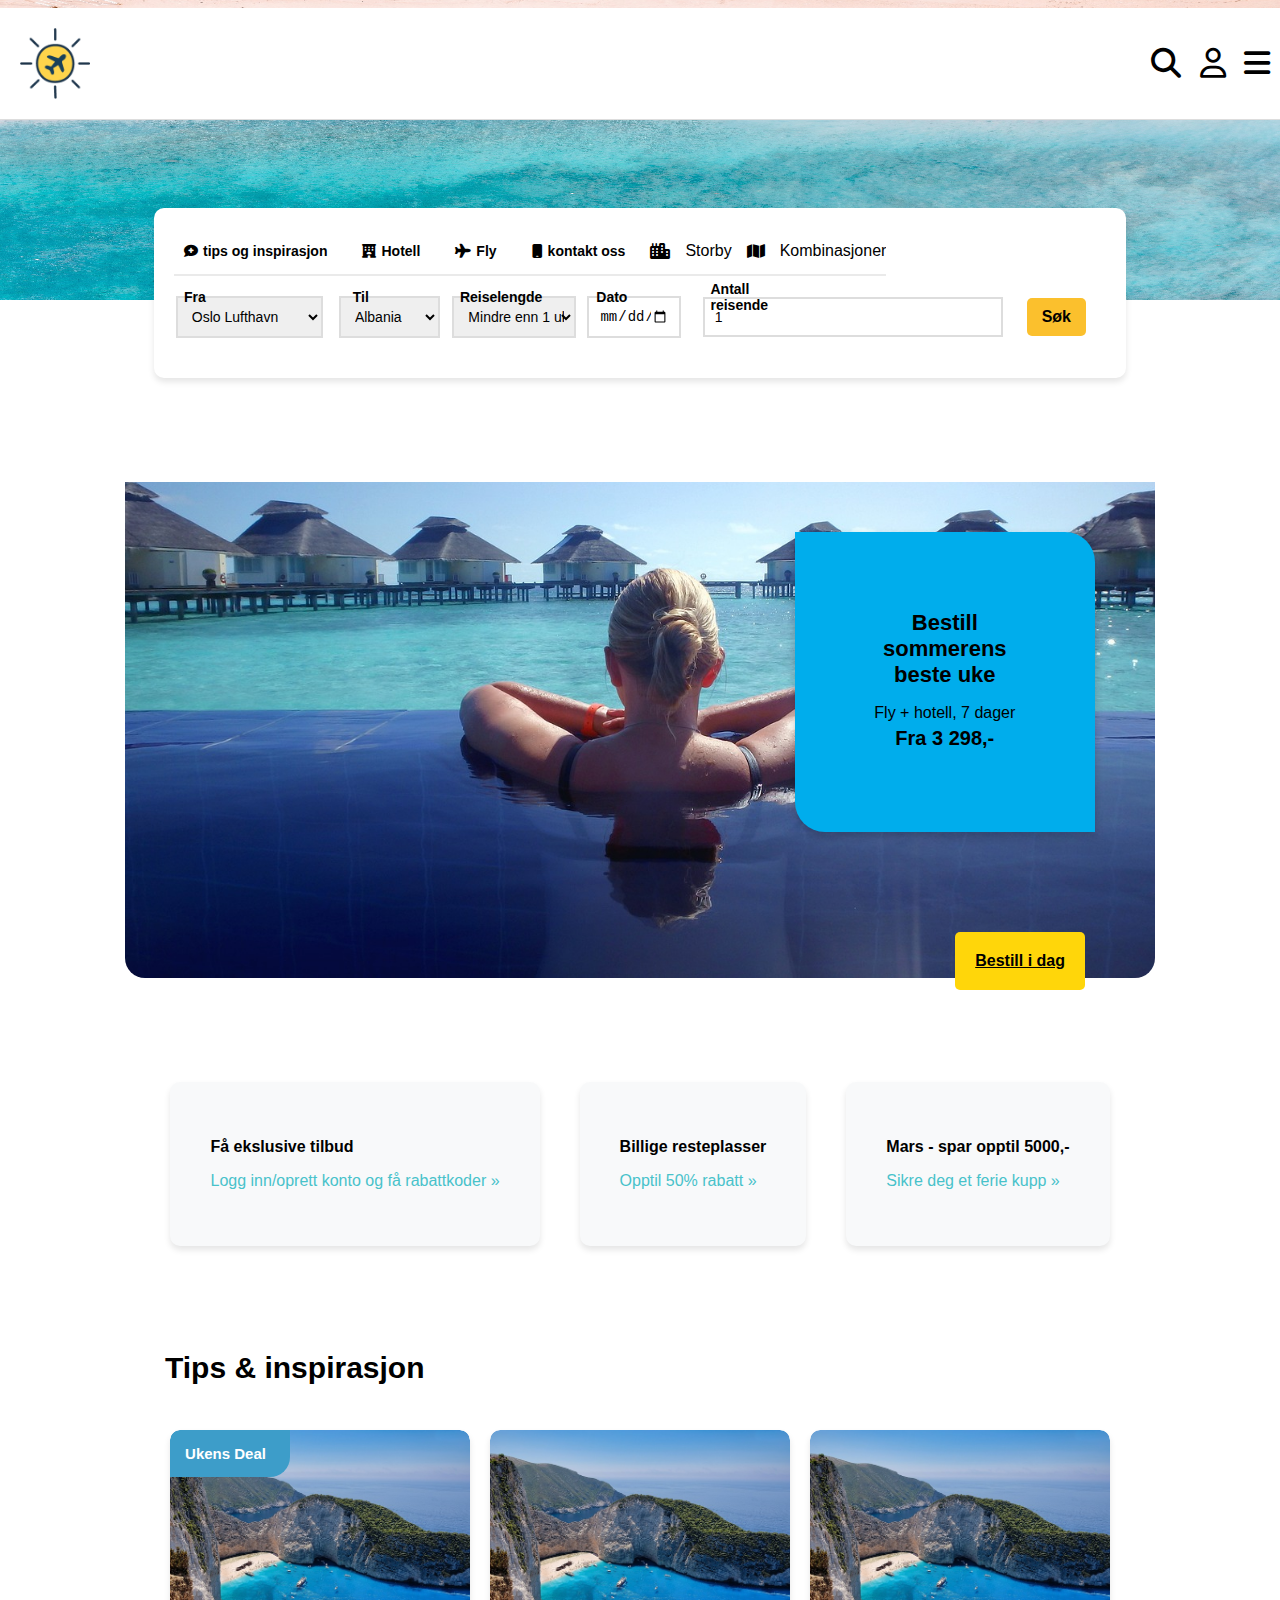
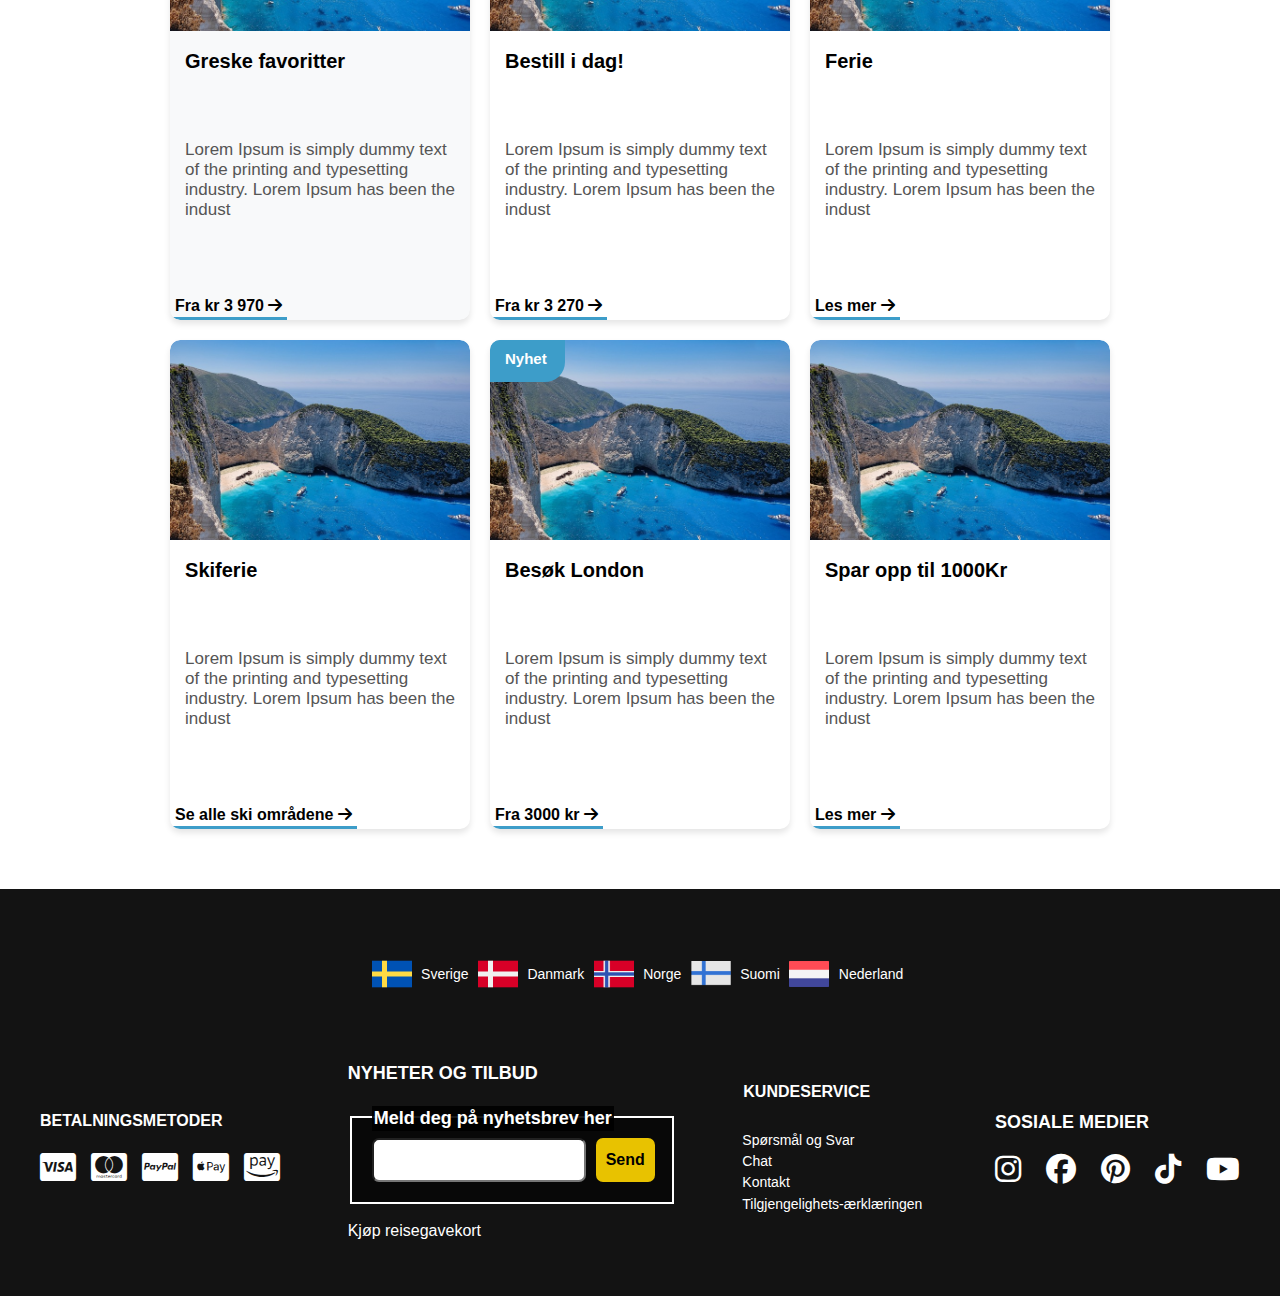
<file: konteeksamen/nettsidene/index.html>
<!DOCTYPE html>
<html lang="en">
<head>
    <meta charset="UTF-8">
    <meta name="viewport" content="width=device-width, initial-scale=1.0">
    <link rel="stylesheet" href="../css/style.css">
    <link rel="stylesheet" href="../ikoner/css/brands.css">
    <link rel="stylesheet" href="../ikoner/css/solid.css">
    <link rel="stylesheet" href="../ikoner/css/all.css">
    <title>Hovedsiden</title>
</head>
<body>
    <header id="global_header">
        <section class="felles_topp">
            <h1 class="logo">
                <a href="../nettsidene/index.html">
                    <img src="../bilder/logo.png" alt="logo">
                </a>
            </h1> 
            <section class="menyer">
                <a href="../nettsidene/order.html"><i class="fa-solid fa-magnifying-glass"></i></a>
                <a href=""><i class="fa-regular fa-user"></i></a>
                <a href=""><i class="fa-solid fa-bars"></i></a>
            </section>
        </section>

        
      


        <section class="banner">
            <section class="bannerbilde">
                <img src="../bilder/landskap/stranda.jpg" alt="bakgrunnsbilde">
            </section>
            
            <section class="bestille">
                <section class="alt_navigasjon">
                        <nav class="navigasjon">
                            <a href="../nettsidene/index.html#tips"><i class="fa-solid fa-comment-medical"></i> tips og inspirasjon</a>
                            
                            
                            <a href="../nettsidene/hotell.html"><i class="fa-solid fa-hotel"></i> Hotell</a>
                            <a href="https://www.norwegian.no" target="_blank"><i class="fa-solid fa-plane"></i> Fly</a>
                            <a href="#kontakt_footer"><i class="fa-solid fa-mobile"></i> kontakt oss</a>
                            <i class="fa-solid fa-city"></i> Storby
                            <i class="fa-solid fa-map"></i> Kombinasjoner
                        </nav>
                        <section class="index_pil">
                            <i class="fa-solid fa-chevron-right"></i>
                        </section>
                </section>

                
        <section class="ok">
                <form  class="utfyllinsskjema">
                    <label for="fra">Fra</label>
                    <select class="fra" id="fra" name="fra">
                        <option value="oslo-lufthavn">Oslo Lufthavn</option>
                        <option value="torp-lufthavn">Torp Lufthavn</option>
                        <option value="Bergen-lufthavn">Bergen Lufthavn</option>
                        <option value="alta-lufthavn">Alta Lufthavn</option>
                    </select>

                    <label for="til">Til</label>
                    <select class="til" id="til" name="til">
                        <option value="albania">Albania</option>
                        <option value="danmark">Danmark</option>
                        <option value="finland">Finland</option>
                        <option value="hellas">Hellas</option>
                    </select>

                    <label for="reiselengd">Reiselengde</label>
                    <section class="reis">
                        <select class="reiselengde" id="reiselengd" name="reiselengde">
                            <option value="mindre-en-uke">Mindre enn 1 uke</option>
                            <option value="1-uker">1 uke</option>
                            <option value="2-uker">2 uker</option>
                            <option value="mer-en-2-uker">Mer enn 2 uker</option>
                        </select>
                        
                        <label for="dato">Dato</label>
                        <input type="date" id="dato" class="date" name="date">
                    </section>

                    <label for="antall">Antall reisende</label>
                    <input type="number" id="antall" class="antall" name="antall" min="1" value="1">

                    <label for="sook">.</label>
                 <button class="sook_knapp" id="sook" type="submit">Søk</button>
                </form>
            
            </section>
        </section>
        </section>
    </header>

    <section class="kampanjeseksjon">
        <img src="../bilder/landskap/bassengstrand.jpg" alt="bilde2">
        
        <div class="kampanje_info">  <!-- Endret <section> til <div> -->
            <h2>Bestill sommerens beste uke</h2>
            <p>Fly + hotell, 7 dager</p>
            <strong>Fra 3 298,-</strong>
        </div>

        <a class="bestill_btn" href="../nettsidene/hotell.html">Bestill i dag</a>
    </section>

    <section class="tilbudsseksjon">
        <article>
            <h3>Få ekslusive tilbud</h3>
            <p>Logg inn/oprett konto og få rabattkoder &raquo;</p>
        </article>
        <article>
            <h3>Billige resteplasser</h3>
            <p>Opptil 50% rabatt &raquo;</p>
        </article>
        <article>
            <h3>Mars - spar opptil 5000,-</h3>
            <p>Sikre deg et ferie kupp &raquo;</p>
        </article>
    </section>


    

<section class="tips" id="tips">
    <h2>Tips & inspirasjon</h2>
    <section class="tips_oppsettet">
        <article>
            <section class="tips_ukens_deal">
                <img src="../bilder/landskap/utsikt.jpg" alt="bilde3">
                    <section class="tips_info">
                        <h5>Greske favoritter</h5>
                        <p>Lorem Ipsum is simply dummy text of the printing and typesetting industry. Lorem Ipsum has been the indust</p>
                    </section>
                    <a href="../nettsidene/hotell.html" class="tips_i">Fra kr 3 970 <i class="fa-solid fa-arrow-right"></i></a>
                <p class="ukens_deal">Ukens Deal</p>   
            </section>
        </article>

        <article>
            <img src="../bilder/landskap/utsikt.jpg" alt="bilde3">
                <section class="tips_info">
                    <h5>Bestill i dag!</h5>
                    <p>Lorem Ipsum is simply dummy text of the printing and typesetting industry. Lorem Ipsum has been the indust</p>
                </section>
            <a href="../nettsidene/hotell.html" class="tips_i">Fra kr 3 270 <i class="fa-solid fa-arrow-right"></i></a>
        </article>

        <article>
            <img src="../bilder/landskap/utsikt.jpg" alt="bilde3">
                <section class="tips_info">
                    <h5>Ferie</h5>
                    <p>Lorem Ipsum is simply dummy text of the printing and typesetting industry. Lorem Ipsum has been the indust</p>
                </section>
            <a href="../nettsidene/hotell.html" class="tips_i">Les mer <i class="fa-solid fa-arrow-right"></i></a>
        </article>

        <article>
            <img src="../bilder/landskap/utsikt.jpg" alt="bilde3">
                <section class="tips_info">
                    <h5>Skiferie</h5>
                    <p>Lorem Ipsum is simply dummy text of the printing and typesetting industry. Lorem Ipsum has been the indust</p>
                </section>
            <a href="../nettsidene/hotell.html" class="tips_i">Se alle ski områdene <i class="fa-solid fa-arrow-right"></i></a>
        </article>

        <article>
            <section class="tips_ukens_nyhet">
                <img src="../bilder/landskap/utsikt.jpg" alt="bilde3">
                    <section class="tips_info">
                        <h5>Besøk London</h5>
                        <p>Lorem Ipsum is simply dummy text of the printing and typesetting industry. Lorem Ipsum has been the indust</p>     
                    </section>
                <a href="../nettsidene/hotell.html" class="tips_i">Fra 3000 kr <i class="fa-solid fa-arrow-right"></i></a>
                <p class="ukens_nyhet">Nyhet</p>
            </section>
        </article>

        <article>
            <img src="../bilder/landskap/utsikt.jpg" alt="bilde3">
                <section class="tips_info">
                    <h5>Spar opp til 1000Kr</h5>
                    <p>Lorem Ipsum is simply dummy text of the printing and typesetting industry. Lorem Ipsum has been the indust</p>
                </section>
            <a href="../nettsidene/hotell.html" class="tips_i">Les mer <i class="fa-solid fa-arrow-right"></i></a>
        </article>
    </section>
</section>


<footer>
    <section class="flagg">
        <img src="../bilder/flagg/sweden.png" alt="Sverige"> <p>Sverige</p>
        <img src="../bilder/flagg/denmark.png" alt="Danmark"> <p>Danmark</p>
        <img src="../bilder/flagg/norway.png" alt="Norge"> <p>Norge</p>
        <img src="../bilder/flagg/material.png" alt="Suomi"> <p>Suomi</p>
        <img src="../bilder/flagg/netherlands.png" class="n" alt="Nederland"> <p>Nederland</p>
    </section>

    <section class="footer_bredde">
        <section class="betalning">
            <h4>BETALNINGSMETODER</h4>
            <section class="betalnings_kort">
                <i class="fa-brands fa-cc-visa"></i>
                <i class="fa-brands fa-cc-mastercard"></i>
                <i class="fa-brands fa-cc-paypal"></i>
                <i class="fa-brands fa-cc-apple-pay"></i>
                <i class="fa-brands fa-cc-amazon-pay"></i>
            </section>
        </section>

        <section class="nyhetstilbud">
            <h4>NYHETER OG TILBUD</h4>
            <section class="nyhetstilbud_input">
                <h5>Meld deg på nyhetsbrev her</h5>
                <section class="nyhestilbud_input_knapp">
                    <input id="registration">
                    <button type="submit" class="search-btn">Send</button>
                </section>
            </section>
            <p>Kjøp reisegavekort</p>
        </section>
        <section class="kontakt_footer" id="kontakt_footer">
            <h4>KUNDESERVICE</h4>
            <section class="kontakt_info">
                <p>Spørsmål og Svar</p>
                <p>Chat</p>
                <p>Kontakt</p>
                <a href="https://1drv.ms/w/c/33f81c68165cc655/EYclYDNgukBKvj8N8P-7lkgBRpgVkpzHS32qEAmnZ69LmQ?e=M9PO5j" target="_blank">Tilgjengelighets-ærklæringen</a>
            </section>
        </section>



        <section class="sosiale_footer">
            <h4>SOSIALE MEDIER</h4>
            <section class="sosiale_ikoner">
                <a href="https://www.instagram.com/" target="_blank"><i class="fa-brands fa-instagram"></i></a>
                <a href="https://www.facebook.com/" target="_blank"><i class="fa-brands fa-facebook"></i></a>
                <a href="https://pinterest.com/" target="_blank"><i class="fa-brands fa-pinterest"></i></a>
                <a href="https://tiktok.com/" target="_blank"><i class="fa-brands fa-tiktok"></i></a>
                <a href="https://youtube.com/" target="_blank"><i class="fa-brands fa-youtube"></i></a>
            </section>
        </section>
    </section>
</footer>
</body>


</html>
</file>
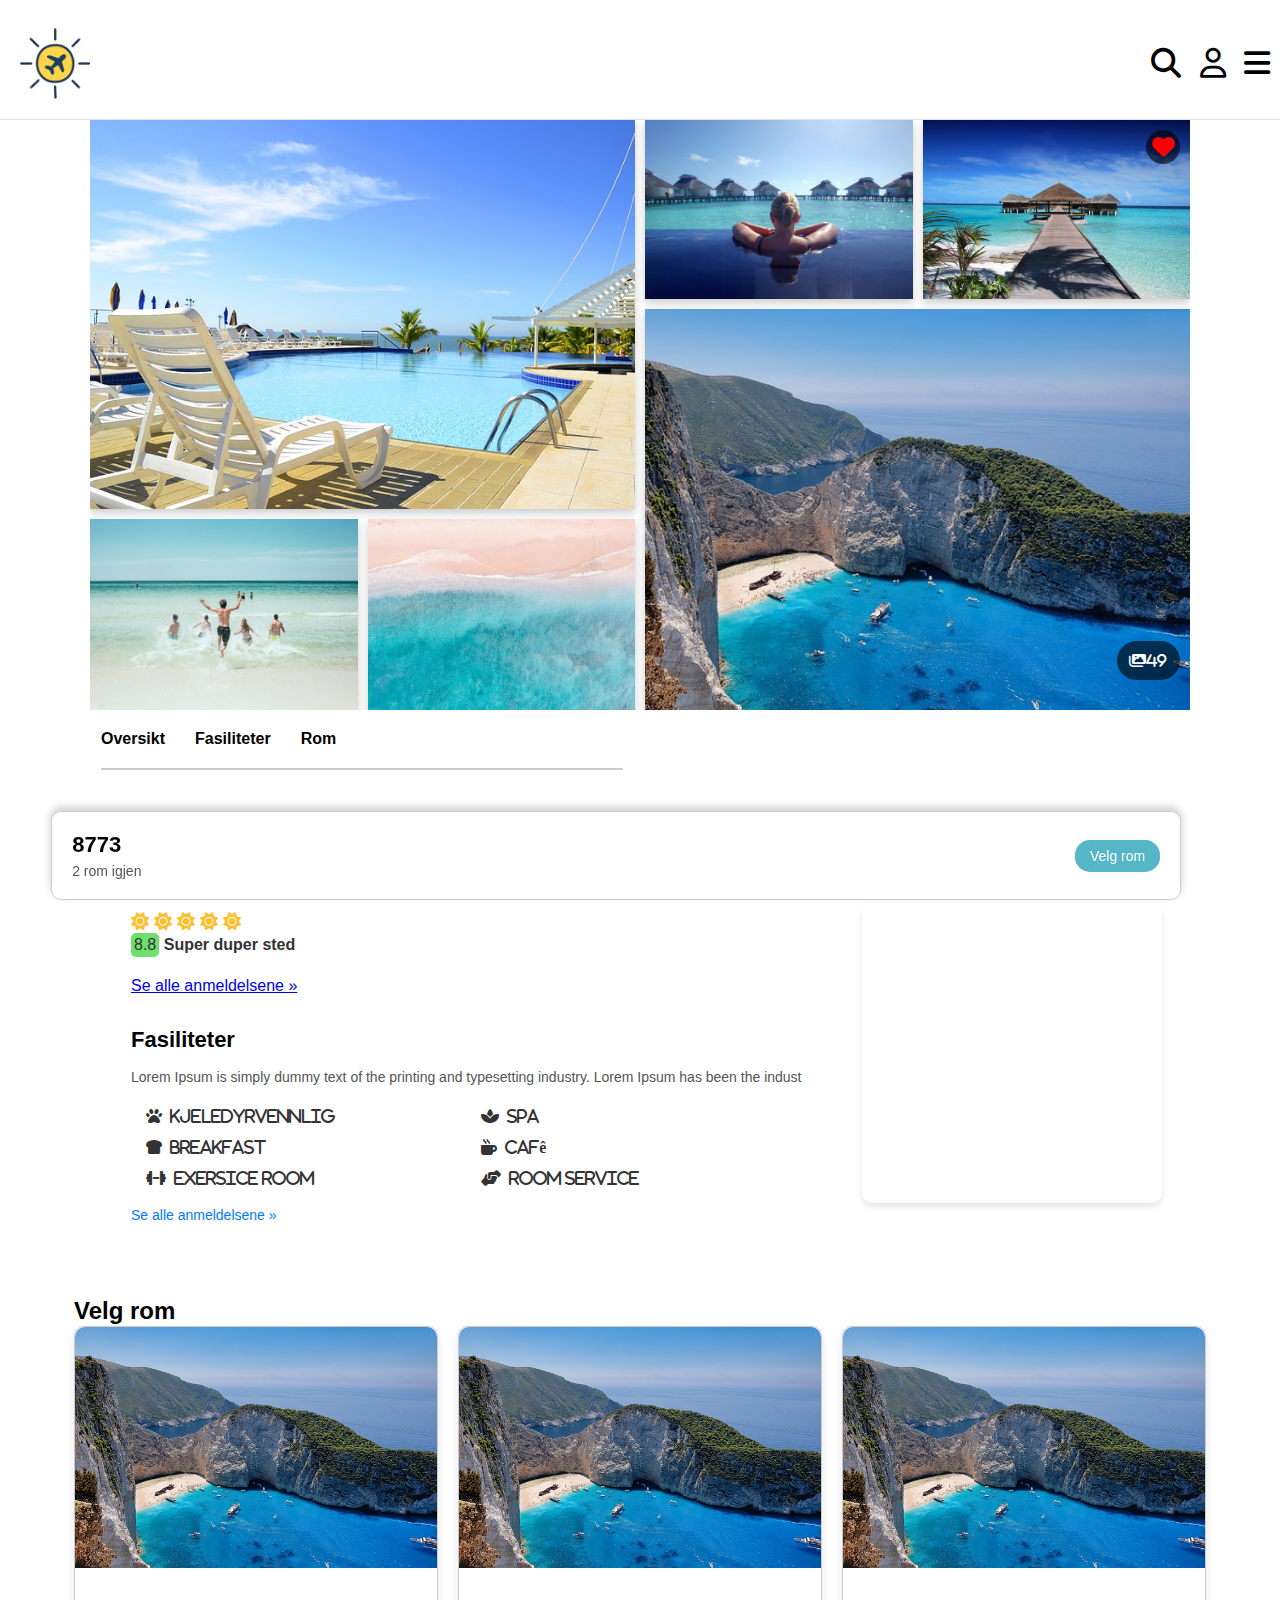
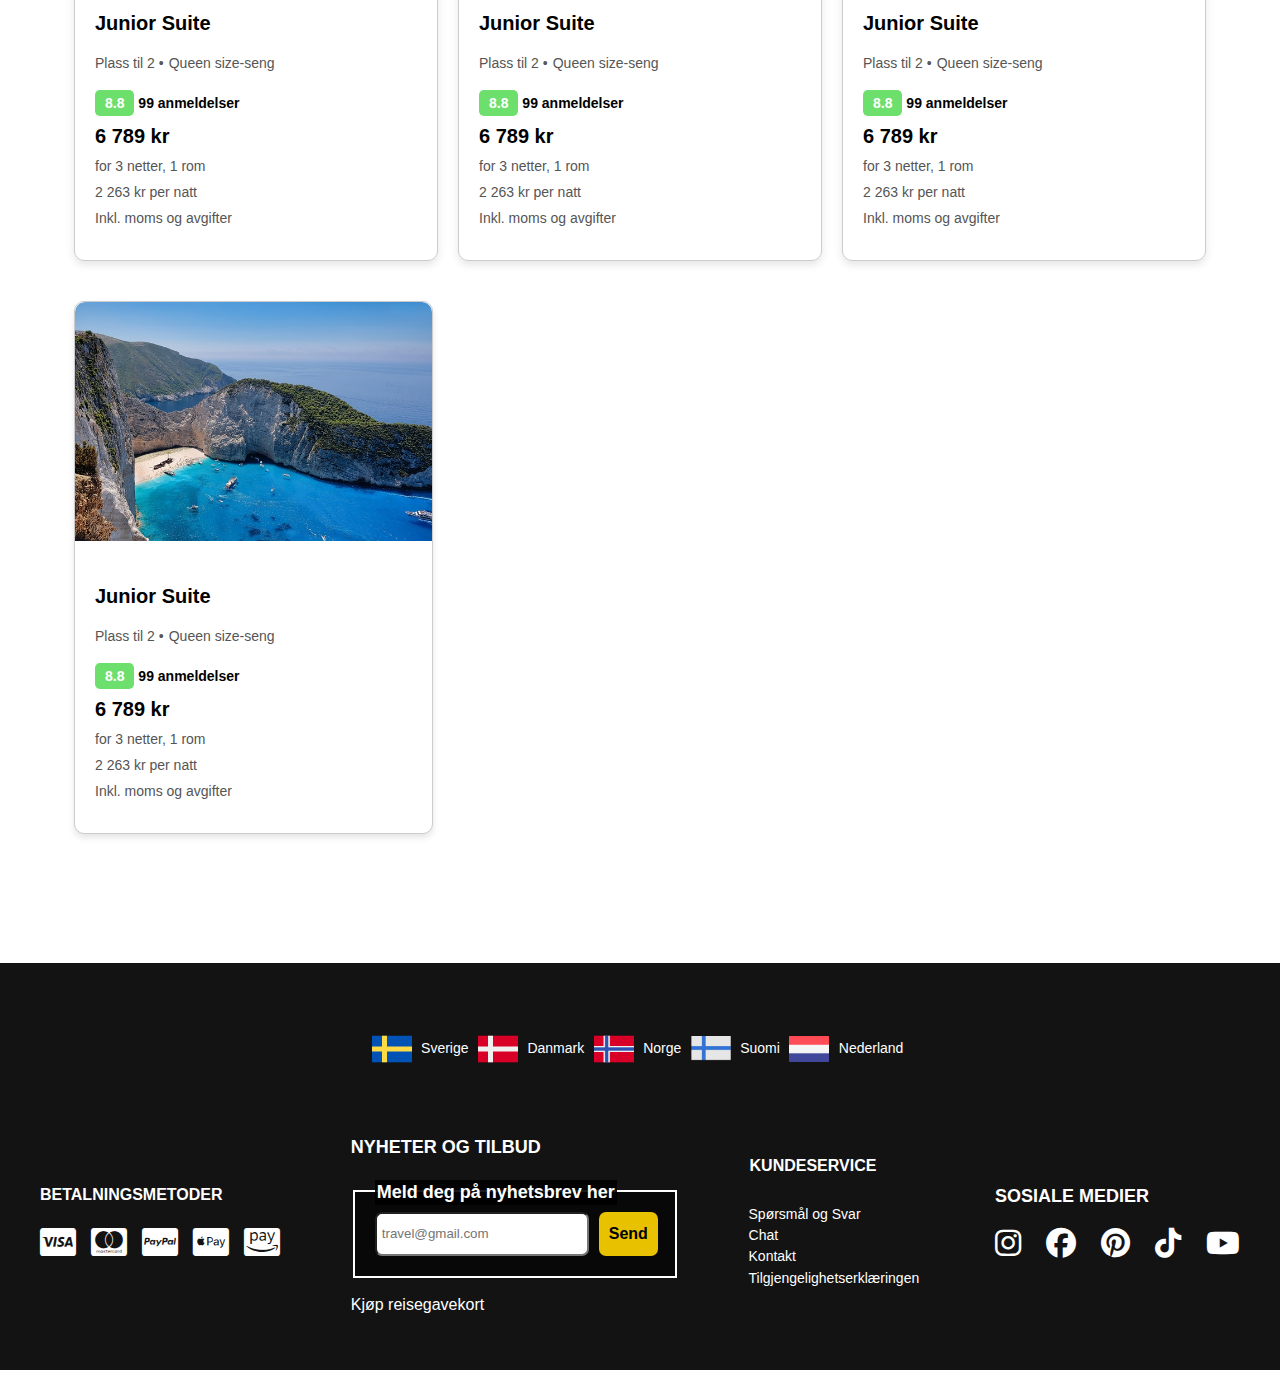
<file: konteeksamen/nettsidene/hotell.html>
<!DOCTYPE html>
<html lang="en">
<head>
    <meta charset="UTF-8">
    <meta name="viewport" content="width=device-width, initial-scale=1.0">
    <link rel="stylesheet" href="../css/style.css">
    <link rel="stylesheet" href="../ikoner/css/brands.css">
    <link rel="stylesheet" href="../ikoner/css/solid.css">
    <link rel="stylesheet" href="../ikoner/css/all.css">
    <title>Hotellside</title>
</head>
    <header id="global_header">
        <section class="felles_topp">
            <h1 class="logo">
                <a href="../nettsidene/index.html">
                    <img src="../bilder/logo.png" alt="logo">
                </a>
            </h1> 
            <section class="menyer">
                <a href="../nettsidene/order.html"><i class="fa-solid fa-magnifying-glass"></i></a>
                <a href=""><i class="fa-regular fa-user"></i></a>
                <a href=""><i class="fa-solid fa-bars"></i></a>
            </section>
        </section>
    </header>



<header class="hotell">
    <section class="hotell_bilderIkoner">
        <section class="hotell_bilder">
            <article class="stor_bilde"><img src="../bilder/landskap/basseng.jpg" alt="bilde"></article>
            <article class="lite_bilde"><img src="../bilder/landskap/bassengstrand.jpg" alt="bilde"></article>
            <article class="lite_bilde"><img src="../bilder/landskap/hotell.jpg" alt="bilde"></article>
            <article class="stor_bilde"><img src="../bilder/landskap/utsikt.jpg" alt="bilde"></article>
            <article class="lite_bilde"><img src="../bilder/landskap/strand1.jpg" alt="bilde"></article>
            <article class="lite_bilde"><img src="../bilder/landskap/stranda.jpg" alt="bilde"></article>
        </section>
        <section class="hotell_ikoner">
            <i class="fa-solid fa-heart"></i>
            <section class="hotell_piler">
                <i class="fa-solid fa-chevron-left"></i>
                <i class="fa-solid fa-chevron-right"></i>
            </section>
            <i class="fa-solid fa-images">49</i>
        </section>
    </section>
</header>
<main class="hoveddel_hotell">
    <section class="delEn_hoveddel">
        <nav class="nav_hotell">
            <a href="#hotell_vurdering">Oversikt</a>
            <a href="#fasiliteter">Fasiliteter</a>
            <a href="#velg_rom">Rom</a>
        </nav>
        <section class="hotell_vurdering" id="hotell_vurdering">
            <h2>Tyranusaurus fantastiske strand</h2>  
        </section>
            <em class="vurdering">
                <i class="fa-solid fa-sun"></i>
                <i class="fa-solid fa-sun"></i>
                <i class="fa-solid fa-sun"></i>
                <i class="fa-solid fa-sun"></i>
                <i class="fa-solid fa-sun"></i>
            </em>
            <section class="hotell_vurdering">
                <span class="tall_vurdering">8.8</span>
                <span><strong>Super duper sted</strong></span>
            </section>
            <a href="#">Se alle anmeldelsene &raquo;</a>
        </section>

        <section class="fasiliteter" id="fasiliteter">
            <h2>Fasiliteter</h2>
            <p>Lorem Ipsum is simply dummy text of the printing and typesetting industry. Lorem Ipsum has been the indust</p>
            <section class="fasiliteter_ikoner">
                    <i class="fa-solid fa-paw"> Kjeledyrvennlig</i>
                    <i class="fa-solid fa-spa"> Spa</i>
                    <i class="fa-solid fa-bread-slice"> Breakfast</i>
                    <i class="fa-solid fa-mug-hot"> Cafê</i>
                    <i class="fa-solid fa-dumbbell"> Exersice room</i>
                    <i class="fa-solid fa-handshake-angle"> Room service</i>
                </section> 
            <a href="#">Se alle anmeldelsene &raquo;</a>
        </section>
    <section class="hotell_kart">
        <h2>Utforsk området</h2>
            <iframe class="kart" src="https://www.google.com/maps/embed?pb=!1m18!1m12!1m3!1d2032.6825940727603!2d11.351935576808404!3d59.12621822923901!2m3!1f0!2f0!3f0!3m2!1i1024!2i768!4f13.1!3m3!1m2!1s0x46440c6c320e3249%3A0x705a689fdbf302e6!2sRemmen%20Studentboliger!5e0!3m2!1sno!2sno!4v1706718461032">
        </iframe>
    </section>
</main>


<section class="rom_valg">
    <h2>Velg rom</h2>
    <section class="alle_artikkelkort">
        <section class="tre_artikkelkort">
            <article class="rom_kort">
                <img src="../bilder/landskap/utsikt.jpg" alt="">
                <section class="rom_all_info">
                    <h3>Junior Suite</h3>
                    <ul class="rom_liste">
                        <li class="første_listepunkt">Plass til 2 •</li>
                        <li class="andre_listepunkt">Queen size-seng</li>
                    </ul>
                    <section class="rom_info">
                        <span class="score">8.8</span>
                        <span><strong>99 anmeldelser</strong></span> 
                        <ul class="prisinfo-list">
                            <li><strong>6 789 kr</strong></li>
                            <li>for 3 netter, 1 rom</li>
                            <li>2 263 kr per natt</li>
                            <li>Inkl. moms og avgifter</li>
                        </ul>
                    </section>    
                </section>
            </article>

            <article class="rom_kort">
                <img src="../bilder/landskap/utsikt.jpg" alt="">
                <section class="rom_all_info">
                    <h3>Junior Suite</h3>
                    <ul class="rom_liste">
                        <li class="første_listepunkt">Plass til 2 •</li>
                        <li class="andre_listepunkt">Queen size-seng</li>
                    </ul>
                    <section class="rom_info">
                        <span class="score">8.8</span>
                        <span><strong>99 anmeldelser</strong></span> 
                        <ul class="prisinfo-list">
                            <li><strong>6 789 kr</strong></li>
                            <li>for 3 netter, 1 rom</li>
                            <li>2 263 kr per natt</li>
                            <li>Inkl. moms og avgifter</li>
                        </ul>
                    </section>    
                </section>    
            </article>

            <article class="rom_kort">
                <img src="../bilder/landskap/utsikt.jpg" alt="">
                <section class="rom_all_info">
                    <h3>Junior Suite</h3>
                    <ul class="rom_liste">
                        <li class="første_listepunkt">Plass til 2 •</li>
                        <li class="andre_listepunkt">Queen size-seng</li>
                    </ul>
                    <section class="rom_info">
                        <span class="score">8.8</span>
                        <span><strong>99 anmeldelser</strong></span> 
                        <ul class="prisinfo-list">
                            <li><strong>6 789 kr</strong></li>
                            <li>for 3 netter, 1 rom</li>
                            <li>2 263 kr per natt</li>
                            <li>Inkl. moms og avgifter</li>
                        </ul>
                    </section>    
                </section>    
            </article>
        </section>

        <section class="siste_artikkelkort">
            <article class="rom_kort">
                <img src="../bilder/landskap/utsikt.jpg" alt="">
                <section class="rom_all_info">
                    <h3>Junior Suite</h3>
                    <ul class="rom_liste">
                        <li class="første_listepunkt">Plass til 2 •</li>
                        <li class="andre_listepunkt">Queen size-seng</li>
                    </ul>
                    <section class="rom_info">
                        <span class="score">8.8</span>
                        <span><strong>99 anmeldelser</strong></span> 
                        <ul class="prisinfo-list">
                            <li><strong>6 789 kr</strong></li>
                            <li>for 3 netter, 1 rom</li>
                            <li>2 263 kr per natt</li>
                            <li>Inkl. moms og avgifter</li>
                        </ul>
                    </section>    
                </section>    
            </article>
        </section>
    </section>
</section>

<section class="velg_rom" id="velg_rom">
    <section class="velg_rom_info">
        <h2>8773</h2>
        <p>2 rom igjen</p>
    </section>
    <button class="velg_btn">Velg rom</button>
</section>

<footer>
    <section class="flagg">
        <img src="../bilder/flagg/sweden.png" alt="Sverige"> <p>Sverige</p>
        <img src="../bilder/flagg/denmark.png" alt="Danmark"> <p>Danmark</p>
        <img src="../bilder/flagg/norway.png" alt="Norge"> <p>Norge</p>
        <img src="../bilder/flagg/material.png" alt="Suomi"> <p>Suomi</p>
        <img src="../bilder/flagg/netherlands.png" class="n" alt="Nederland"> <p>Nederland</p>
    </section>

    <section class="footer_bredde">
        <section class="betalning">
            <h4>BETALNINGSMETODER</h4>
            <section class="betalnings_kort">
                <i class="fa-brands fa-cc-visa"></i>
                <i class="fa-brands fa-cc-mastercard"></i>
                <i class="fa-brands fa-cc-paypal"></i>
                <i class="fa-brands fa-cc-apple-pay"></i>
                <i class="fa-brands fa-cc-amazon-pay"></i>
            </section>
        </section>

        <section class="nyhetstilbud">
            <h4>NYHETER OG TILBUD</h4>
            <section class="nyhetstilbud_input">
                <h5>Meld deg på nyhetsbrev her</h5>
                <section class="nyhestilbud_input_knapp">
                    <input type="email" placeholder="travel@gmail.com" id="registration">
                    <button type="submit" class="search-btn">Send</button>
                </section>
            </section>
            <p>Kjøp reisegavekort</p>
        </section>

        <section class="kontakt_footer" id="kontakt_footer">
            <h4>KUNDESERVICE</h4>
            <section class="kontakt_info">
                <p>Spørsmål og Svar</p>
                <p>Chat</p>
                <p>Kontakt</p>
                <a href="https://1drv.ms/w/c/33f81c68165cc655/EYclYDNgukBKvj8N8P-7lkgBRpgVkpzHS32qEAmnZ69LmQ?e=M9PO5j" target="_blank">Tilgjengelighetserklæringen</a>
            </section>
        </section>

        <section class="sosiale_footer">
            <h4>SOSIALE MEDIER</h4>
            <section class="sosiale_ikoner">
                <a href="https://www.instagram.com/" target="_blank"><i class="fa-brands fa-instagram"></i></a>
                <a href="https://www.facebook.com/" target="_blank"><i class="fa-brands fa-facebook"></i></a>
                <a href="https://pinterest.com/" target="_blank"><i class="fa-brands fa-pinterest"></i></a>
                <a href="https://tiktok.com/" target="_blank"><i class="fa-brands fa-tiktok"></i></a>
                <a href="https://youtube.com/" target="_blank"><i class="fa-brands fa-youtube"></i></a>
            </section>
        </section>
    </section>
</footer>
</body>
</html>
</file>
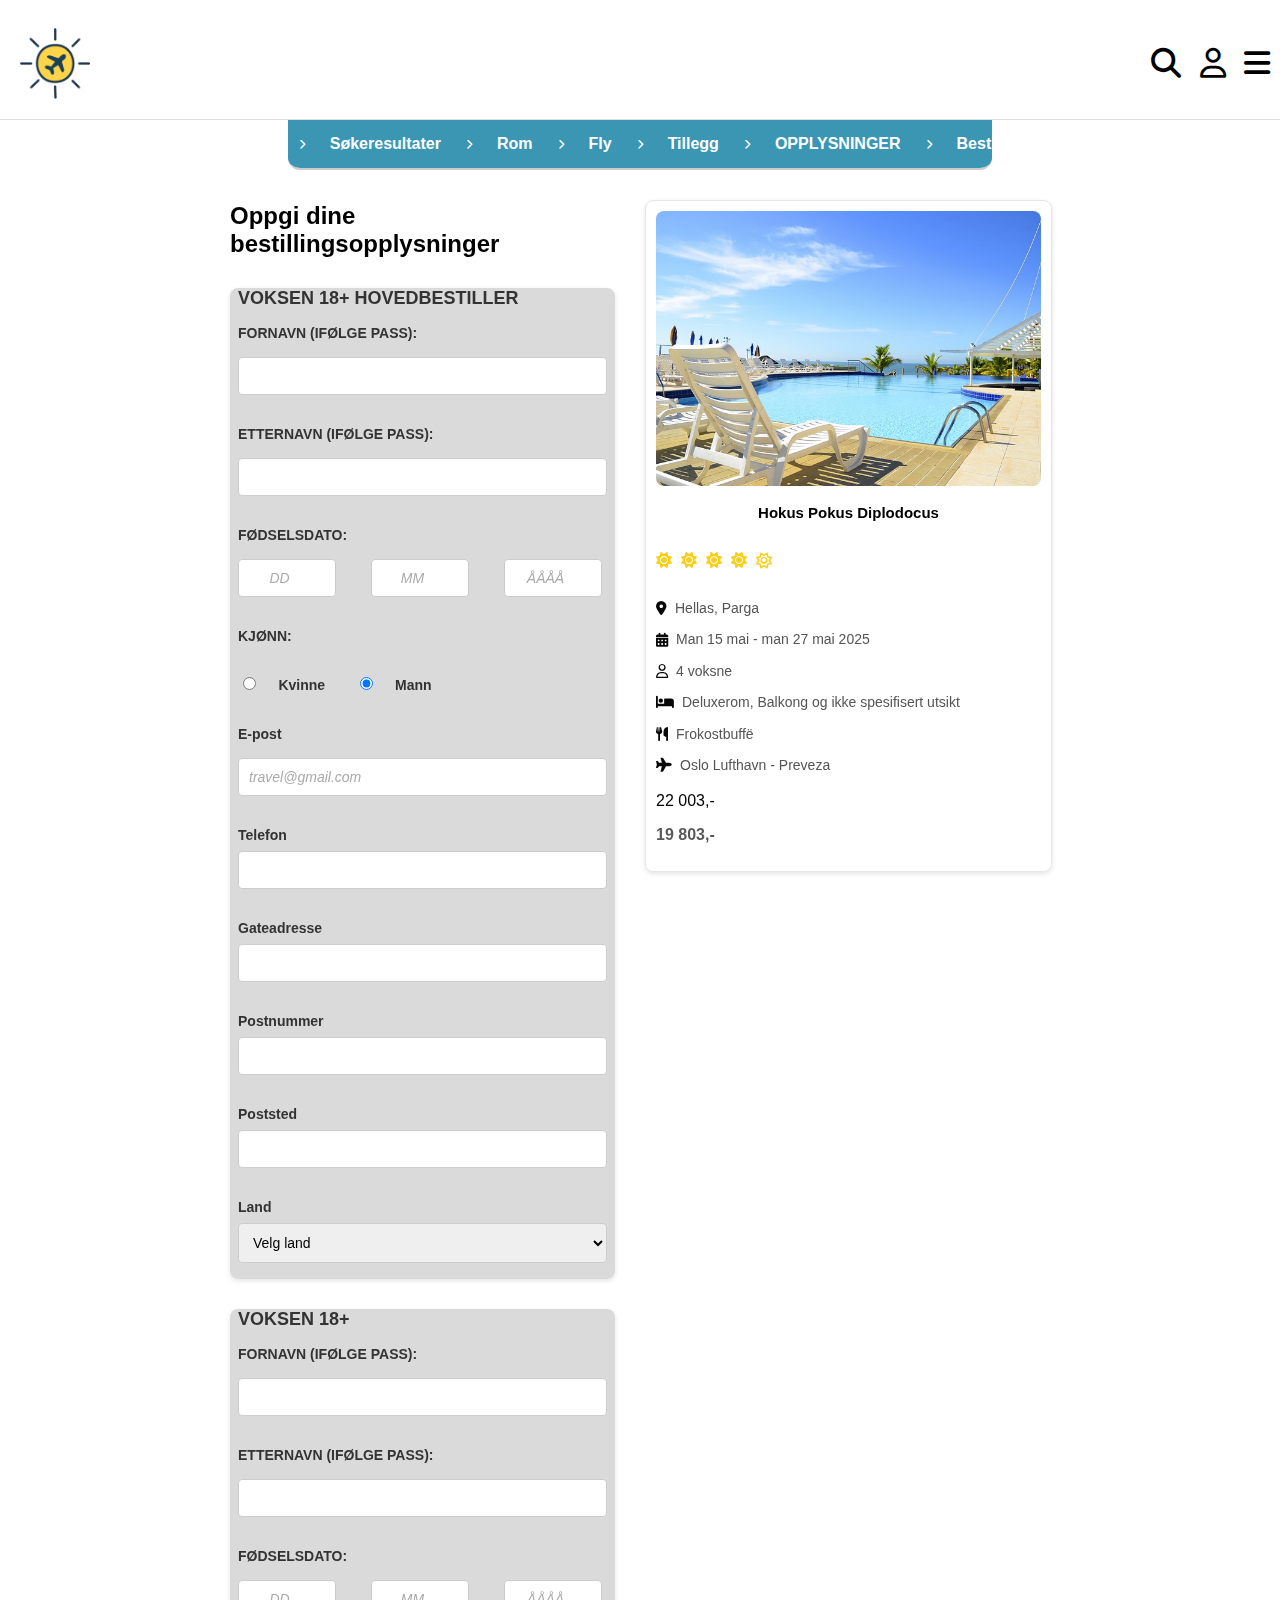
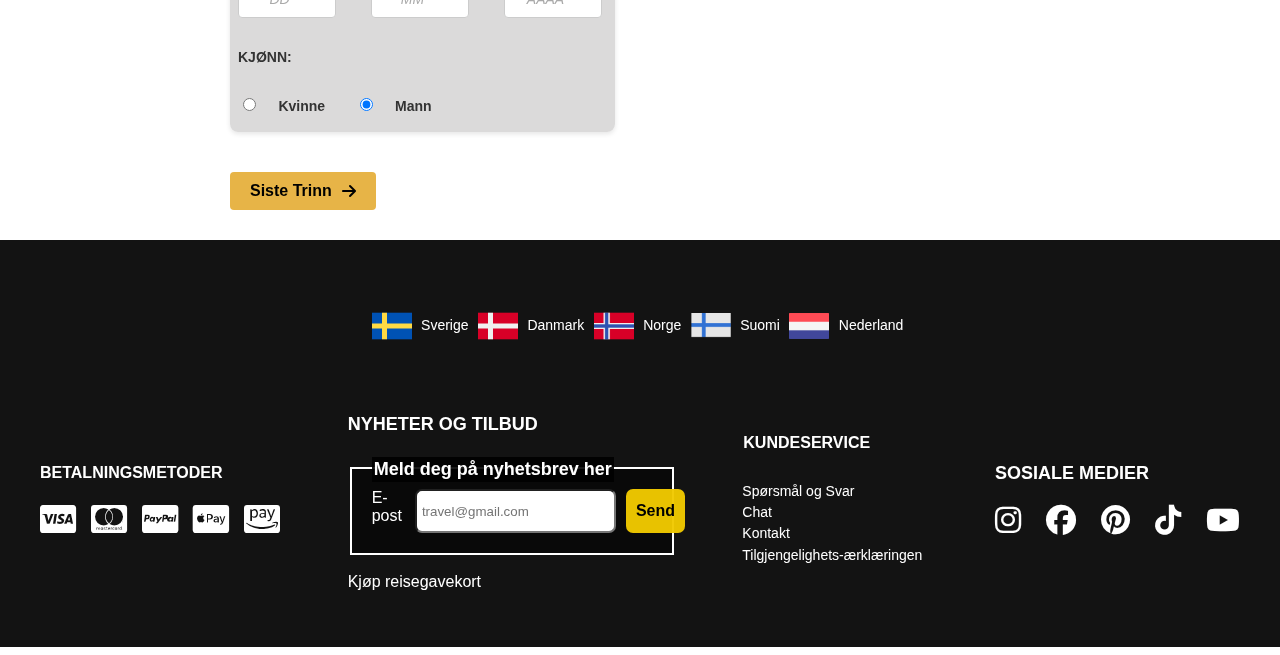
<file: konteeksamen/nettsidene/order.html>
<!DOCTYPE html>
<head>
    <link rel="stylesheet" href="../css/style.css">
    <link rel="stylesheet" href="../ikoner/css/brands.css">
    <link rel="stylesheet" href="../ikoner/css/solid.css">
    <link rel="stylesheet" href="../ikoner/css/all.css">
    <title>Bestillingsside</title>
</head>
<body>
<header id="global_header">
    <section class="felles_topp">
        <h1 class="logo">
            <a href="../nettsidene/index.html">
                <img src="../bilder/logo.png" alt="logo">
            </a>
        </h1> 
        <section class="menyer">
            <a href="../nettsidene/order.html"><i class="fa-solid fa-magnifying-glass"></i></a>
            <a href=""><i class="fa-regular fa-user"></i></a>
            <a href=""><i class="fa-solid fa-bars"></i></a>
        </section>
    </section>


    <nav class="navigasjon_order">
        <a href="../nettsidene/index.html#utfyllinsskjema">Søk</a><p><i class="fa-solid fa-chevron-right"></i></p>
        <a href="../nettsidene/hotell.html">Søkeresultater</a><p><i class="fa-solid fa-chevron-right"></i></p>
        <a href="../nettsidene/hotell.html#">Rom</a><p><i class="fa-solid fa-chevron-right"></i></p>
        <a href="https://www.norwegian.no" target="_blank">Fly</a><p><i class="fa-solid fa-chevron-right"></i></p>
        <a href="../nettsidene/index.html">Tillegg</a><p><i class="fa-solid fa-chevron-right"></i></p>
        <a href="../nettsidene/hotell.html">OPPLYSNINGER</a><p><i class="fa-solid fa-chevron-right"></i></p>
        <a href="../nettsidene/order.html#knapp_sisteTrinn">Bestill</a><p><i class="fa-solid fa-chevron-right"></i></p>
    </nav>
    <section class="dine_valg">
        <details>
            <summary class="toggle-label">
                <h4>Dine valg <i class="fa-solid fa-chevron-right"></i></h4>
            </summary>
            <section class="hotell_inlegget">
                <img src="../bilder/landskap/basseng.jpg" alt="Bilde">
                <section class="info_omhotell">
                    <h5>Hokus Pokus Diplodocus</h5>
                    <section class="sol">
                        <i class="fa-solid fa-sun"></i>
                        <i class="fa-solid fa-sun"></i>
                        <i class="fa-solid fa-sun"></i>
                        <i class="fa-solid fa-sun"></i>
                        <i class="fa-regular fa-sun"></i>
                    </section>
                    <section class="ikoner_order">
                        <p><i class="fa-solid fa-location-dot"></i> Hellas, Parga</p>
                        <p><i class="fa-solid fa-calendar-days"></i> Man 15 mai - man 27 mai 2025</p>
                        <p><i class="fa-regular fa-user"></i> 4 voksne</p>
                        <p><i class="fa-solid fa-bed"></i>Deluxerom, Balkong og ikke spesifisert utsikt</p>
                        <p><i class="fa-solid fa-utensils"></i> Frokostbuffë</p>
                        <p><i class="fa-solid fa-plane"></i>Oslo Lufthavn - Preveza</p>
                    </section>
                </section>
                <section class="ny_gammel_pris">
                    <p class="klussa_over">22 003,-</p>
                    <p class="red_farge">19 803,-</p>
                </section>
            </section>
        </details>
    </section>
</header>
<main class="bestille_desktopSplit">
        <section class="dine_valg_">
            <section class="hotell_inlegget_">
                <img src="../bilder/landskap/basseng.jpg" alt="Bilde">
                <section class="info_omhotell_">
                    <h5>Hokus Pokus Diplodocus</h5>
                    <section class="sol_">
                        <i class="fa-solid fa-sun"></i>
                        <i class="fa-solid fa-sun"></i>
                        <i class="fa-solid fa-sun"></i>
                        <i class="fa-solid fa-sun"></i>
                        <i class="fa-regular fa-sun"></i>
                    </section>
                    <section class="ikoner_order_">
                        <p><i class="fa-solid fa-location-dot"></i> Hellas, Parga</p>
                        <p><i class="fa-solid fa-calendar-days"></i> Man 15 mai - man 27 mai 2025</p>
                        <p><i class="fa-regular fa-user"></i> 4 voksne</p>
                        <p><i class="fa-solid fa-bed"></i> Deluxerom, Balkong og ikke spesifisert utsikt</p>
                        <p><i class="fa-solid fa-utensils"></i> Frokostbuffë</p>
                        <p><i class="fa-solid fa-plane"></i> Oslo Lufthavn - Preveza</p>
                    </section>
                </section>
                <section class="ny_gammel_pris_">
                    <p class="klussa_over_">22 003,-</p>
                    <p class="red_farge_">19 803,-</p>
                </section>
            </section>
        </section>
    
        <section class="bestillingsopplysninger">
            <h2>Oppgi dine bestillingsopplysninger</h2>
            <section class="bestillingsskjema1">
                <form>
                    <h5>VOKSEN 18+ HOVEDBESTILLER</h5>
                    <section class="info_order_person">
                        <label for="fornavn">FORNAVN (IFØLGE PASS):</label>
                        <input type="text" id="fornavn" class="inputfeltene">
                        <label for="etternavn">ETTERNAVN (IFØLGE PASS):</label>
                        <input type="text" id="etternavn" class="inputfeltene">

                    <label class="bursdag">FØDSELSDATO:</label>
                        <section class="bursdagsdato_opsett">
                            <input type="number" class="day" name="day" placeholder="DD" min="1" max="31" required>
                            <input type="number" class="month" name="month" placeholder="MM" min="1" max="12" required>
                            <input type="number" class="year" name="year" placeholder="ÅÅÅÅ" min="1900" max="2100" required>
                        </section>
                    <label>KJØNN:</label>
                    <input type="radio" id="female1" name="gender1" value="female">
                    <label for="female1" class="female">Kvinne</label>
                    <input type="radio" id="male1" name="gender1" value="male" checked>
                    <label for="male1" class="male">Mann</label>

                    </section>
                    <section class="leveranseplass">
                        <label for="email">E-post</label>
                        <input type="email" placeholder="travel@gmail.com" id="registration">
                    </section>                
                    <label for="tel">Telefon
                        <input type="tel" name="tel" id="tel" minlength="8">
                    </label>
                    <label for="street">Gateadresse
                        <input type="text" name="street" id="street">
                    </label>
                    <label for="postal-code">Postnummer
                        <input type="text" name="postal-code" id="postal-code" minlength="4" maxlength="4" pattern="\d{4}">
                    </label>
                    <label for="city">Poststed
                        <input type="text" name="city" id="city">
                    </label>
                    <label for="country">Land
                        <select name="country" id="country">
                            <option value="">Velg land</option>
                            <option value="norway">Norge</option>
                            <option value="sweden">Sverige</option>
                            <option value="denmark">Danmark</option>
                            <option value="finland">Finland</option>
                            <option value="iceland">Island</option>
                        </select>
                    </label>
                </form>
            </section>
            <form>
                <section class="bestillingsskjema2">
                    <h5>VOKSEN 18+</h5>
                    <label for="fornavn">FORNAVN (IFØLGE PASS):</label>
                    <input type="text" id="fornavn2" class="inputfeltene">
                
                    <label for="etternavn">ETTERNAVN (IFØLGE PASS):</label>
                    <input type="text" id="etternavn2" class="inputfeltene">
                
                    <label class="bursdag">FØDSELSDATO:</label>
                    <section class="bursdagsdato_opsett">
                        <input type="number" class="day" name="day" placeholder="DD" min="1" max="31" required>
                        <input type="number" class="month" name="month" placeholder="MM" min="1" max="12" required>
                        <input type="number" class="year" name="year" placeholder="ÅÅÅÅ" min="1900" max="2100" required>
                    </section>
                
                    <label>KJØNN:</label>
                    <input type="radio" id="female2" name="gender2" value="female">
                    <label for="female2" class="female">Kvinne</label>
                    <input type="radio" id="male2" name="gender2" value="male" checked>
                    <label for="male2" class="male">Mann</label>
                </section> 
                
                </form>                
            <button class="siste_trinn" id="knapp_sisteTrinn" type="button">Siste Trinn <i class="fa-solid fa-arrow-right" aria-hidden="true"></i></button>
        </section>
</main>
<footer>
    <section class="flagg">
        <img src="../bilder/flagg/sweden.png" alt="Sverige"> <p>Sverige</p>
        <img src="../bilder/flagg/denmark.png" alt="Danmark"> <p>Danmark</p>
        <img src="../bilder/flagg/norway.png" alt="Norge"> <p>Norge</p>
        <img src="../bilder/flagg/material.png" alt="Suomi"> <p>Suomi</p>
        <img src="../bilder/flagg/netherlands.png" class="n" alt="Nederland"> <p>Nederland</p>
    </section>

    <section class="footer_bredde">
        <section class="betalning">
            <h4>BETALNINGSMETODER</h4>
            <section class="betalnings_kort">
                <i class="fa-brands fa-cc-visa"></i>
                <i class="fa-brands fa-cc-mastercard"></i>
                <i class="fa-brands fa-cc-paypal"></i>
                <i class="fa-brands fa-cc-apple-pay"></i>
                <i class="fa-brands fa-cc-amazon-pay"></i>
            </section>
        </section>

        <section class="nyhetstilbud">
            <h4>NYHETER OG TILBUD</h4>
            <section class="nyhetstilbud_input">
                <h5>Meld deg på nyhetsbrev her</h5>
                <section class="nyhestilbud_input_knapp">
                    <label for="email">E-post</label>
                    <input type="email" placeholder="travel@gmail.com" id="email">                    
                    <button type="submit" class="search-btn">Send</button>
                </section>
            </section>
            <p>Kjøp reisegavekort</p>
        </section>
        <section class="kontakt_footer" id="kontakt_footer">
            <h4>KUNDESERVICE</h4>
            <section class="kontakt_info">
                <p>Spørsmål og Svar</p>
                <p>Chat</p>
                <p>Kontakt</p>
                <a href="https://1drv.ms/w/c/33f81c68165cc655/EYclYDNgukBKvj8N8P-7lkgBRpgVkpzHS32qEAmnZ69LmQ?e=M9PO5j" target="_blank">Tilgjengelighets-ærklæringen</a>
            </section>
        </section>



        <section class="sosiale_footer">
            <h4>SOSIALE MEDIER</h4>
            <section class="sosiale_ikoner">
                <a href="https://www.instagram.com/" target="_blank"><i class="fa-brands fa-instagram"></i></a>
                <a href="https://www.facebook.com/" target="_blank"><i class="fa-brands fa-facebook"></i></a>
                <a href="https://pinterest.com/" target="_blank"><i class="fa-brands fa-pinterest"></i></a>
                <a href="https://tiktok.com/" target="_blank"><i class="fa-brands fa-tiktok"></i></a>
                <a href="https://youtube.com/" target="_blank"><i class="fa-brands fa-youtube"></i></a>
            </section>
        </section>
    </section>
</footer>
</body>
</html>
</file>
<file: konteeksamen/css/style.css>
body {
    font-family: 'Montserrat', sans-serif;
    margin-left: 0px;
    margin-right: 0px;
}
.felles_topp {
    background-color: #fff;
    border-bottom: 1px solid #ddd; 
    display: flex;
    justify-content: space-between;
    align-items: center;
}
.logo img {
    display: flex;
    height: auto;
    width: 70px; 
    margin-left: 20px; 
}
.menyer, .logo {
    font-size: 30px; 
}
.menyer a {   
    text-decoration: none;
    padding-right: 10px;
    transition: color 0.3s ease;
    color: #000;
}
.menyer a:hover {
    color: #007bff;
}









.navigasjon {
    display: flex;
    gap: 20px;
    overflow-x: auto; 
    scroll-behavior: smooth;
    padding: 10px 0;
    border-bottom: 2px solid #eaeaea; 
    scrollbar-width: none; 
}

.navigasjon::-webkit-scrollbar {
    display: none; 
}


.navigasjon a {
    text-decoration: none; 
    color: #000; 
    font-weight: bold;
    display: flex; 
    align-items: center; 
    gap: 8px; 
    padding: 5px 10px;
    white-space: nowrap; 
    font-size: 14px;
}


.fixed-pil {
    position: fixed;
    top: 50%; 
    right: 10px; 
    transform: translateY(-50%); 
    font-size: 18px; 
    color: #000; 
    background-color: #f8f9fa; 
    padding: 5px; 
    border-radius: 50%; 
    box-shadow: 0 2px 5px rgba(0, 0, 0, 0.2); 
    cursor: pointer; 
}
.fixed-pil:hover {
    background-color: #005f82; 
    color: white; 
}











.bannerbilde img {
    height: 300px;    
    width: 100%;
}
.utfyllinsskjema label {
    position: relative;
    top: 25px;
    left: 10px;    
}
.bestille{
    position: relative;
    top: -250px; 
}
.bestille {
    background-color: #fff;
    padding: 20px;
    border-radius: 10px;
    box-shadow: 0 4px 6px rgba(0, 0, 0, 0.1);
    margin: 20px;  
}
.bestille form {
    display: flex;  
    flex-direction: column;
}
.bestille label {
    font-size: 14px;
    font-weight: bold;
    top: 10px; 
}
.bestille select,
.bestille input {
    border: 2px solid #ddd;
    padding: 10px;
    font-size: 14px;
    display: flex;  
    flex-direction: column;   
}
label[for="sook"] {
    color: #4b272700;
}
.bestille button {
    background-color: #fbc02d;
    color: #000000;
    border: none;
    padding: 10px 15px;
    border-radius: 5px;
    font-size: 16px;
    font-weight: bold;
    cursor: pointer;
    transition: background-color 0.3s ease; 
}
.bestille button:hover {
    background-color: #f9a825;
}

.reiselengde{
    width: 100%; 
}
.reis {
    display: flex; 
    gap: 10px;   
}



label[for="dato"] {
    position: relative;
    top: -7px;
    left: 50px;    
    
    
}

.alt_navigasjon {
    display: flex; 
    align-items: center; 
    justify-content: space-between; 
}

.navigasjon {
    display: flex; 
    gap: 15px; 
}

.navigasjon a {
    display: flex; 
    align-items: center;
    gap: 5px; 
    text-decoration: none;
    color: inherit;
}

.alt_navigasjon i.fa-chevron-right {
    font-size: 20px;
    margin-left: 10px; 
    margin-left: -15px;
    height: auto;
    width: auto;
    background: rgba(255, 255, 255, 0.645); 
    backdrop-filter: blur(20px); 
    -webkit-backdrop-filter: blur(10px); 
}








.kampanjeseksjon img {
    width: 100%;
    border-radius: 20px;
    margin-top: -220px;
}

.kampanjeseksjon h3 {
    font-size: 18px;
    margin-top: 10px;
}

.kampanjeseksjon strong {
    color: #000000;
    font-size: 20px;
}

.kampanjeseksjon img {
    min-height: 500px;
}
.kampanje_info{
    height: 300px;    
    box-sizing: border-box;
}

.kampanje_info {
    position: relative;
    background-color: #00b4d8;
    border-radius: 0px 30px;
    padding: 60px;
    text-align: left;
    box-shadow: 0px 4px 8px rgba(0, 0, 0, 0.2);
}

.kampanje_info, .bestill_btn{
    
    top: -500px;
    margin: 70px;
    margin-top: 50px;    
}

.bestill_btn {
    margin: -10px;
    background-color: #ffd60a;
    color: #000;
    font-size: 16px;
    font-weight: bold;
    border: none;
    margin-top: -50px;
    padding: 20px 20px;
    border-radius: 5px;
    cursor: pointer;
    position: relative;
}
.bestill_btn{
    float: right; 
    margin-right: 70px;
}
.bestill_btn:hover {
    background-color: #e3b800;
    transition: background-color 0.3s ease;
}




.tilbudsseksjon {
    text-align-last: start;
    display: flex;
    flex-direction: row;
    gap: 20px;
    padding: 20px;
    background-color: #fff;
    border-radius: 10px;
    overflow-x: auto; 
    scroll-behavior: smooth; 
    position: relative;
    margin-top: -250px;
}
.tilbudsseksjon::-webkit-scrollbar {
    height: 5px;
}
.tilbudsseksjon::-webkit-scrollbar-thumb {
    background: #cccccc;
    border-radius: 10px;
}
.tilbudsseksjon::-webkit-scrollbar-thumb:hover {
    background: #999999; 
}
.tilbudsseksjon article {
    flex: 0 0 auto; 
    background-color: #f8f9fa;
    border-radius: 10px;
    padding: 40px;
    text-align: center;
    box-shadow: 0 4px 6px rgba(0, 0, 0, 0.1);  
}
.tilbudsseksjon h3 {
    font-size: 16px;
    margin-bottom: 10px;
}
.tilbudsseksjon p{
    color: #48c2ca;
}










.tips_oppsettet {
    display: flex;
    flex-wrap: wrap; 
    padding: 20px;
    background-color: #fff;
    border-radius: 10px;
    margin: 20px auto; 
    max-width: 1000px; 
    text-align: center;
    justify-content: center;
    gap: 20px;


}
.tips {
    padding: 20px;
    background-color: #fff;
    border-radius: 10px;
    margin: 20px auto;
    max-width: 1000px;
}
.tips h2 {
    margin: 25px;
    padding-top: 20px;
    font-size: 30px;

    
}
.tips article {
    background-color: #f8f9fa;
    border-radius: 10px;
    box-shadow: 0 4px 6px rgba(0, 0, 0, 0.1);
    overflow: hidden;
    position: relative;
    
}

.tips article img {
    width: 100%;
    border-radius: 10px 10px 0px 0px;
    
}
.tips article h5 {
    font-size: 20px;
    margin: 0px 0px;
    text-align: left;
}
.tips article p {
    color: #555;
    text-align: left;
}


.tips article .ukens_deal {
    position: absolute; 
    color: rgb(255, 255, 255);
    font-weight: bold;
    font-size: 15px;
    border-radius: 10px 0px 20px;
    width: 90px;
    top: -15px;
    background-color: #3d9dc9; 
    
}
.tips article .ukens_nyhet {
    position: absolute; 
    top: -20px; 
    color: rgb(255, 255, 255);
    font-weight: bold;
    font-size: 15px;
    border-radius: 10px 0px 20px;
    width: 90px;
    background-color: #3d9dc9; 
}

.ukens_deal{
    background-color: #3d9dc9;
    padding: 15px;
}
.ukens_nyhet{
    background-color: #3d9dc9;
    padding: 15px;
    max-width: 45px;
    
}
.tips_ukens_deal {
    position: relative; 
    background-color: #f8f9fa;
    border-radius: 10px;
    box-shadow: 0 4px 6px rgba(0, 0, 0, 0.1);
    overflow: hidden; 
}
.tips_info{
    margin: 5px;
    padding: 10px;
    
    
}
.tips_info p{
    padding-top: 50px;
    padding-bottom: 40px;
    font-size: 30px;
    font-size: 17px;
    
}

.tips_i{
    padding: 5px;
    
}
.tips article .tips_i {
    color: #000; 
    text-decoration: none; 
    font-weight: bold; 
    display: inline-block; 
    position: relative; 
    float: left;    
}



.tips article .tips_i::after {
    content: ""; 
    position: absolute;
    bottom: 0;
    left: 0;
    width: 100%; 
    height: 3px; 
    float: left;
    background-color: #3d9dc9;
}















footer{ 
    background-color: #000000ec;
    color: white;
    padding: 40px; 
    
        
}
.flagg {
    padding: 20px;
    text-align: center; 
}


.flagg img{
    width: 40px; 
    height: auto;
    vertical-align: middle; 
    
}
.flagg p {
    display: inline-block; 
    margin: 0; 
    font-size: 14px; 
    line-height: 40px;    
    margin: 5px;
    
}


.betalning{
    padding-top: 40px;
    
}
.betalnings_kort {
    display: flex; 
    gap: 15px; 
    flex-wrap: wrap; 
    padding-bottom: 40px;
}
.betalnings_kort i {
    font-size: 32px; 
}




.nyhetstilbud {
    display: grid;
}

.nyhetstilbud_input {
    display: flex;
    background-color: #0000008c; 
    color: #ffffff; 
    padding: 20px; 
    text-align: left;
    border: 2px solid #ffffff; 
    margin: 2px; 
    max-width: 280px;
}
.nyhetstilbud h4 {
    padding-top: 20px;
    padding-bottom: 20px;
    font-size: 18px;
    font-weight: bold; 
    margin-bottom: 10px;   
}
.nyhetstilbud h5 {
    position: absolute;
    margin-top: -32px;
    background-color:  #000000e5;
    font-size: 18px;
    padding: 2px;
}
.nyhetstilbud input{
    height: 30px;
    border-radius: 7px;
    padding: 5px;
    width: 200px;     
}   



.nyhetstilbud .search-btn {
    margin-left: 10px;
    background-color: #f1c900f6;
    color: #000;
    font-size: 16px;
    font-weight: bold;
    border: none;
    padding: 10px 10px;
    border-radius: 7px;
    cursor: pointer;
    position: relative;
}
.nyhetstilbud .search-btn:hover {
    background-color: #a79130;
    transition: background-color 0.3s ease;
}
.nyhestilbud_input_knapp {
    display: flex;
}



.kontakt_footer {
    padding-top: 40px;
    padding-bottom: 40px;
}
.kontakt_info {
    color: #ffffff;
    padding-top: 5px;
}
.kontakt_info p, .kontakt_info a{
    color: white;
    text-decoration: none;
    margin: 5px;
    font-size: 14px;
    margin-left: -1px;
}



.nyhetstilbud_kundeservice{
    display: inline-block; 
    margin-right: 10px; 
}



.sosiale_ikoner {
    font-size: 30px;
}
.sosiale_ikoner a {
    color: white; 
}
.sosiale_ikoner {
    display: flex; 
    gap: 25px; 
}
.sosiale_footer h4 {
    font-size: 18px; 
    margin-bottom: 20px; 
}
.sosiale_ikoner a:hover {
    color: #cccccc60; 
    transition: color 0.3s ease;
}



.hotell_bilder img{
    width: 100%;
    height: 100%;
    position: relative; 
    box-sizing: border-box; 
    overflow-x: auto; 
    scroll-snap-type: x mandatory; 
    gap: 20px; 
}

.hotell_bilder {
    display: -webkit-inline-box;
}
.hotell_bilder > article {
    flex: 0 0 auto; 
    scroll-snap-align: start; 
    display: flex;
    justify-content: center; 
    align-items: center; 
}
.hotell_bilder {
    overflow-x: auto; 
    scroll-snap-type: x mandatory; 
}


.hotell_bilderIkoner {
    position: relative;
    width: 100%;
    display: flex;
    flex-direction: column;
    align-items: center;
    justify-content: center;
  }
  

  
  .hotell_ikoner i {
    font-size: 1.4rem;
    color: #ffffff;
    background: rgba(0, 0, 0, 0.6);
    padding: 6px;
    border-radius: 50%;
    display: flex;
    align-items: center;
    justify-content: center;
    cursor: pointer;
  }
  
  .hotell_ikoner i:hover {
    background: rgba(255, 255, 255, 0.8);
    color: #e90303ea;
  }
  .hotell_ikoner .fa-chevron-left {
    position: absolute;
    left: 10px;
    top: 50%;
    transform: translateY(-50%);
  }
  
  .hotell_ikoner .fa-chevron-right {
    position: absolute;
    right: 10px;
    top: 50%;
    transform: translateY(-50%);
  }
  
  .hotell_ikoner .fa-heart {
    position: absolute;
    top: 10px;
    right: 10px;
    color: red;
  }
  
  .hotell_ikoner .fa-images {
    position: absolute; /* Gjør det enklere å plassere på ønsket sted */
    bottom: 30px; /* Plasser det 70px opp fra bunnen */
    right: 10px; /* Flytt det til høyre ved 10px avstand fra kanten */
    display: flex;
    align-items: center;
    justify-content: center; /* Sentraliser innholdet i ikonet */
    font-size: 1.5rem; /* Juster størrelsen hvis nødvendig */
    background: rgba(0, 0, 0, 0.6); /* Bakgrunnsfarge for synlighet */
    color: #fff;
    padding: 12px;
    border-radius: 32px;
    cursor: pointer;
    font-size: 15px;
}

.hotell_ikoner .fa-images:hover {
    background: rgba(255, 255, 255, 0.8); /* Endre bakgrunnsfarge ved hover */
    color: #000; /* Endre tekstfarge ved hover */
}








nav {
    display: flex; 
    align-items: center; 
    gap: 30px; 
    border-bottom: 2px solid #ccc; 
    padding: 20px 0; 
}
nav a {
    text-decoration: none; 
    color: #000;
    font-size: 16px;
    font-weight: bold;
    position: relative; 
}
nav a:hover {
    color: #00b4d8; 
}
nav a.active {
    color: #00b4d8; 
}
nav a.active::after {
    position: absolute;
    bottom: -5px; 
    left: 0;
    width: 100%;
    height: 2px;
    background-color: #00b4d8; 
}






.hoveddel_hotell {
    margin: 20px;
}
.hotell_vurdering {
    font-family: Arial, sans-serif;
    margin-bottom: 20px; 
}
.hotell_vurdering h2 {
    padding-top: 80px;
    font-size: 22px;
    font-weight: bold;
    margin: 0;
    padding-bottom: 5px;
}
.vurdering {
    color: #fbc02d; 
    font-size: 18px;
    display: block;
    margin-top: 5px;
}
.tall_vurdering {
    background-color: #6ddf6d; 
    color: white;
    border-radius: 5px;
    font-weight: bold;
    padding: 3px; 
    display: inline-block; 
    font-size: 16px;
}
.hotell_vurdering span {
    font-size: 16px;
    font-weight: normal;
    color: #333;
    display: inline-block;
    vertical-align: middle;
}
.hotell_vurdering a:hover {
    text-decoration: underline;
}
.fasiliteter {
    font-family: Arial, sans-serif;
    margin-top: 70px;
}
.fasiliteter h2 {
    font-size: 22px;
    font-weight: bold;
    margin-bottom: 10px;
}
.fasiliteter p {
    font-size: 14px;
    color: #555;
    line-height: 1.5;
    margin-bottom: 20px;
}
.fasiliteter_ikoner {
    display: grid;
    margin-left: 15px;
    grid-template-columns: repeat(2, 1fr); 
    gap: 15px; 
    margin-bottom: 20px; 
}
.fasiliteter_ikoner i {
    font-size: 16px;
    color: #333;
    display: flex;
    align-items: center;
    gap: 8px; 
}
.fasiliteter a {
    font-size: 14px;
    color: #007bff;
    text-decoration: none;
    display: inline-block;
}
.fasiliteter a:hover {
    text-decoration: underline;
}





.rom_valg {
    margin: 20px;
}
.rom_valg h2{
    margin-bottom: 1px;
}
.rom_valg img{
    width: 100%;
    border-radius: 10px 10px 0px 0px;
}
.rom_kort {
    padding: 0px;
    margin-bottom: 40px;
    border: 1px solid #ccc;
    border-radius: 10px; 
    box-shadow: 0 4px 8px rgba(0, 0, 0, 0.1);
}
.rom_kort h3 {
    font-size: 20px; 
    font-weight: bold; 
}
.rom_kort ul {
    padding: 0; 
    font-size: 14px; 
    color: #555; 
}
.rom_kort li {
    padding: 0; 
    list-style: none; 
    margin-bottom: 10px;
    font-size: 14px; 
    color: #555; 
}
.rom_liste{
    display: flex;
}
.første_listepunkt{
    list-style: none;
}
.andre_listepunkt{
    margin-left: 5px;
    list-style: none;   
}
.rom_info {
    font-size: 14px;
}
.rom_all_info {
    padding: 20px;
}
.score {
    background-color: #6ddf6d; 
    color: #fff; 
    padding: 5px 10px; 
    border-radius: 5px; 
    font-weight: bold;
}
.prisinfo-list strong {
    font-size: 20px; 
    color: #000; 
    font-weight: bold;
}
.velg_rom {
    position: sticky;
    bottom: 0; 
    left: 4%; 
    max-width: 1160px; 
    width: 90%; 
    margin: 0 auto; 
    border: 1px solid #ccc;
    box-shadow: 0 4px 8px rgba(0, 0, 0, 0.1);
    border-radius: 30px 30px 0px 0px;
    padding: 20px;
    display: flex;
    align-items: center;
    background-color: white;
    justify-content: space-between;
    -index: 1000; 
}
.velg_rom {
    margin: 0px;
    border: 1px solid #ccc; 
    box-shadow: 0 4px 8px rgba(0, 0, 0, 0.1); 
    border-radius: 30px 30px 0 0; 
    position: fixed; 
    align-items: center; 
    background-color: white;
    width: 85%;
    position: sticky; 
    box-shadow: 0 -4px 8px rgba(0, 0, 0, 0.2);
}
.velg_rom_info h2 {
    font-size: 22px; 
    margin: 0;
    font-weight: bold;
}
.velg_rom_info p {
    font-size: 14px; 
    color: #555; 
    margin: 5px 0 0 0; 
}
.velg_rom .velg_btn {
    background-color: #54b6c7; 
    border-radius: 15px; 
    color: white; 
    border: none; 
    padding: 8px 15px; 
    font-size: 14px; 
    cursor: pointer; 
    transition: background-color 0.3s ease; 
}
.velg_rom .velg_btn:hover {
    background-color: #469ba7; 
}

















/*Order siden*/
.navigasjon_order {
    background-color: #3a96b3;
    color: white;
    height: 50px;
    width: 100%; 
    overflow-x: auto; 
    overflow-y: hidden; 
    border-radius: 0px 0px 12px 12px;
    white-space: nowrap; 
    box-sizing: border-box; 
    margin-bottom: 0px;
    padding: 20px;
    gap: 25px;
}
.navigasjon_order {
    overflow: scroll; 
    -ms-overflow-style: none; 
    scrollbar-width: none; 
}
.navigasjon_order::-webkit-scrollbar {
    display: none;
}
.navigasjon_order p {
    font-size: 38px;
    margin: 0;
}
.navigasjon_order a {
    color: white;
    text-decoration: none; 
}
.navigasjon_order a:hover {
    text-decoration: underline; /
}








details summary {
    list-style: none; /* Fjerner standard pil */
}

.sol {
    color: rgb(248, 207, 26);
    font-size: 20px;
    margin: -5px;
}
.dine_valg h4{
    height: 0px;
    margin-top: 0px;
    justify-content: center; 
    align-items: center; 
}
.dine_valg {
    max-width: 400px;
    margin: 20px auto;
    font-family: Arial, sans-serif;   
}
.toggle-label {
    align-items: center;
    cursor: pointer;
    font-size: 18px;
    font-weight: bold;
    color: #333;
}
.toggle-label i {
    margin-left: 8px;
    transition: transform 0.3s ease;
}
.toggle-checkbox {
    display: none;   
}
.dine_valg {
    display: flex:
    background-color: #fff;
    border: 1px solid #e6e6e6;
    border-radius: 8px;
    box-shadow: 0 2px 5px rgba(0, 0, 0, 0.1);
    padding: 10px;
}
.ikoner_order {
    margin-left: -7px;
}
.dine_valg img {
    width: 100%;
    height: auto;
    border-radius: 8px;
    margin-bottom: 16px;
}
.info_omhotell {
    color: #555;
    font-size: 14px;
    line-height: 1.6;   
}
.info_omhotell i {
    margin-right: 15px;   
    margin-left: 10px;
}
.ikoner_order i{
    font-size: 10px;
}
.klussa_over {
    color: #aaa;
    border-top-style: outset;
    font-size: 14px;
    text-decoration: line-through;
    margin-top: 30px;
}
.red_farge {
    color: #e63946;
    margin-top: -10px;
    font-size: 18px;
}


.dine_valg_ {
    display: none; /* Gjør den skjult som standard */
    max-width: 400px;
    margin: 20px auto;
    font-family: Arial, sans-serif;
    background-color: #fff;
    border: 1px solid #e6e6e6;
    border-radius: 8px;
    box-shadow: 0 2px 5px rgba(0, 0, 0, 0.1);
    padding: 10px;
}

.hotell_inlegget_ img {
    width: 100%;
    height: auto;
    border-radius: 8px;
    margin-bottom: 16px;
}

.info_omhotell_ {
    color: #555;
    font-size: 14px;
    line-height: 1.6;
}

.info_omhotell_ h5 {
    font-size: 15px;
    font-weight: bold;
    text-align: center;
    margin-top: -5px;
    color: #000;
}

.sol_ i {
    padding-bottom: 20px;
    color: rgb(248, 207, 26);
    margin-right: 5px;
    font-size: 16px;
}

.ikoner_order_ p {
    font-size: 14px;
    color: #555;
    margin: 9px 0;
    display: flex;
    align-items: center;
}

.ikoner_order_ i {
    margin-right: 8px;
    color: #070707;
}

.ny_gammel_pris_ {
    font-size: 16px;
    text-align: left;
}

.red_farge_ {
    color: #000000a8;
    font-weight: bold;
    font-size: 16px;
}








.bestillingsopplysninger{
    padding: 20px;
}
.bestillingsskjema1, .bestillingsskjema2 {
    background-color: #8075752d;
    background-color: #d1d0d0c7; 
    box-shadow: 0 2px 5px rgba(0, 0, 0, 0.1); 
    margin-bottom: 20px;
    font-weight: bold; 
    padding: -0px 8px;
    margin-top: -0px;
    border-radius: 8px; 
}
.bestillingsskjema1 h5, .bestillingsskjema2 h5 {
    color: #333;
    margin-bottom: 16px;  
    font-size: 18px;
    font-weight: bold;
}
.bestillingsskjema1 input[type="text"], 
.bestillingsskjema1 input[type="name"], 
.bestillingsskjema1 input[type="number"], 
.bestillingsskjema1 input[type="email"], 
.bestillingsskjema1 input[type="tel"], 
.bestillingsskjema1 select,
.bestillingsskjema2 input[type="text"], 
.bestillingsskjema2 input[type="name"], 
.bestillingsskjema2 input[type="number"], 
.bestillingsskjema2 input[type="email"], 
.bestillingsskjema2 input[type="tel"], 
.bestillingsskjema2 select {
    border: 1px solid #ccc;
    border-radius: 4px; 
    width: 100%; 
    padding: 10px;
    margin: 8px 0 16px 0; 
    box-sizing: border-box; 
    font-size: 14px; 
}
.bestillingsskjema1 input::placeholder, 
.bestillingsskjema2 input::placeholder {
    color: #aaa; 
    font-style: italic; 
}
.bestillingsskjema1 label, 
.bestillingsskjema2 label {
    color: #333; 
    margin-bottom: 8px; 
    display: block; 
    font-size: 14px; 
    margin-top: 15px; 
}
.bestillingsskjema1 .bursdagsdato_opsett input, 
.bestillingsskjema2 .bursdagsdato_opsett input {
    margin-right: 5px; 
    text-align: center; 
    width: 30%; 
    display: inline-block; 
    font-size: 14px; 
}
.bestillingsskjema1 input[type="radio"], 
.bestillingsskjema2 input[type="radio"] {
    margin-right: 8px; 
}
.bestillingsskjema1 label.female, 
.bestillingsskjema1 label.male, 
.bestillingsskjema2 label.female, 
.bestillingsskjema2 label.male {
    color: #333;
    margin-right: 15px; 
    display: inline-block; 
    font-size: 14px;
}
.male, .female{
    display: inline-block;
    padding: 10px;
    margin-bottom: 20px;
}
.bursdagsdato_opsett{
    display: flex;
    gap: 30px;
}
.day, .month, .year {
    display: inline-block; 
    margin: 20px;
}
.day:hover, .month:hover, .year:hover {
    border-color: #005f82; 
}
.day:focus, .month:focus, .year:focus {
    border-color: #0078a8;
    box-shadow: 0 0 5px rgba(0, 120, 168, 0.5); 
}
.siste_trinn {
    background-color: #e7b447; 
    color: rgb(0, 0, 0);
    padding: 10px 20px;
    font-size: 16px;
    border: none;
    border-radius: 4px;
    gap: 10px;
    transition: background-color 0.3s;
    font-weight: bold; 
    cursor: pointer;
    margin-top: 20px;
    display: inline-flex;
    align-items: center;
}
.siste_trinn:hover {
    background-color: #efd045; 
}
.nav_hotell a {
    position: relative; 
    text-decoration: none;
    color: black;
}
.nav_hotell a::after {
    background-color: rgba(65, 116, 212, 0.767);
    transition: width 0.3s ease-in-out; 
    content: "";
    position: absolute;
    width: 0px;
    height: 3px;
    left: -10px;
    bottom: -22px; 
}
.nav_hotell a:hover::after {
    width: 145%;
}
.kart {    
    max-width: 800px; 
    height: 450px; 
    width: 100%;
    border: 0; 
}




@media (min-width: 1200px) {
    .felles_topp{
        position:relative;
    }

    .bannerbilde img{
        margin-top: -120px;
        
    }

    .main_index {
        padding: 0 30px; 
        max-width: 1200px; 
        margin: 0 auto; 
    }
    .reis {
        display: flex; 
        gap: 10px; 
    }
    .utfyllinsskjema label {
        position: relative;
        top: -20px;
        left: 40px;  
    }
    .bestille form {
        flex-direction: row; 
        gap: 10px;
        justify-items: center;
    }
    .utfyllinsskjema {
        display: flex; 
        align-items: center; 
        padding: 20px; 
        justify-items: center;
    }
    .reis {
        margin-right: 30px;
    }
    .ok input{
       width: 50%;
       gap: -20px; 
    }
    .index_pil {
        display: none;
        visibility: hidden;
    }
    .fra{
        margin-left: -50px;
        margin-right: -20px;
    }
    .reiselengde {
        margin-left: -90px;
    }
    .date{
        margin-left: -40px;
    }
    .antall{
        margin-left: -90px;
    }
    .sook_knapp{
        color: #000000;
        background-color: black;
    }
    .bestille {
        background-color: #fff;
        border-radius: 10px;
        box-shadow: 0 4px 6px rgba(0, 0, 0, 0.1);
        margin: 154px;  
    }
    .banner img{
        height: 300px;
        
    }
    label[for="dato"] {
        position: relative;
        top: -7px;
        left: 10px;    
    }
    label[for="fra"],
    label[for="reiselengd"],
    label[for="antall"] {
        left: 10px;
    }
    .antall {
        display: inline-block;
    }
    label[for="fra"],
    label[for="antall"] {
    left: -10px;
    }
    .kampanjeseksjon {
        padding: 30px;
        position: relative;
        margin: auto;
        max-width: 1200px;
        overflow: hidden;
        top: -300px;
        padding-left: 125px;
        padding-right: 125px;
    }
    .kampanje_info {
        position: absolute;
        top: 0%;
        right: 9%; 
        background-color: rgb(0, 173, 236);
        color: rgb(0, 0, 0);
        max-width: 300px;
        height: 300px;
        text-align: center;    
    }
    .bestill_btn{
        top: 0px; /* Øk verdien for å flytte den lenger ned */
    }
    
    .kampanje_info h2 {
        font-size: 22px;
        margin-bottom: 10px;
    }

    .kampanje_info p {
        font-size: 16px;
        margin-bottom: 5px;
    }

    .tilbudsseksjon {
        display: flex;
        justify-content: center; 
        gap: 20px; 
        background-color: #fff;
        padding: 20px;
        gap: 40px;
    }
    .tips_oppsettet {
        display: flex;
        flex-wrap: wrap; 
        gap: 20px; 
        justify-content: center; 
        max-width: 1200px; 
        margin: 0 auto; 
    }
    .tips article {
        flex: 1 1 calc(33.33% - 20px); 
        max-width: calc(33.33% - 20px); 
        background-color: #fff;
        border-radius: 10px; 
        box-shadow: 0 4px 6px rgba(0, 0, 0, 0.1); 
        overflow: hidden; 
    }
    .footer_bredde{
        display: flex; 
        justify-content: space-between; 
        align-items: center; 
    }





    

    .hotell_bilderIkoner{
        width: 90%;
        margin: 0 auto; 
        max-width: 1100px;
    }


    .hotell_bilder {
        display: grid;
        grid-template-columns: repeat(4, 1fr); 
        grid-gap: 10px; 
        margin: 0 auto; 
    }
    .hotell_bilder {
        display: grid;
        grid-template-columns: repeat(4, 1fr); 
        grid-gap: 10px; 
        
    }
    .stor_bilde {
        grid-column: span 2;
        grid-row: span 2; 
    }
    .lite_bilde {
        grid-column: span 1;
        grid-row: span 1; 
    }
    .hotell_bilder img {
        width: 100%;
        height: 100%;
        object-fit: cover; 
        box-shadow: 0 4px 8px rgba(0, 0, 0, 0.2);    
    }
    .hotell_piler {
        display: none; 
    }
    .header_hotell{
        margin: 80px;
        
    }

   

    
    .hoveddel_hotell {
        display: flex;
        flex-wrap: wrap;
        gap: 60px;
        max-width: 1200px;
        align-items: center;
        padding-left: 70px;
        font-family: Arial, sans-serif;
        width: 85%; 
        margin: 0 auto; 
        width: 85%; 
        margin: 0 auto;
        max-width: 1100px;
    }
    .hotell_vurdering h2 {
        font-size: 2rem;
        margin-bottom: 10px;
    }
    .fasiliteter {
        margin-top: -100px;
    }
    .kart {
        flex: 1; 
        width: 100%;
        height: 300px;
        border-radius: 10px;
        box-shadow: 0 4px 6px rgba(0, 0, 0, 0.1);
        margin-bottom: -150px;
    }
    .hotell_kart{
        transform: translateY(-220px); /* Flytter kartet 20px opp */

    }    
    .rom_valg {
        max-width: 1132px;
        margin: 0 auto;
    }
    .tre_artikkelkort {
        display: flex;
        gap: 20px;
        justify-content: center;
        flex: 1 1 100%; /* Elementet tar hele linjen */
        max-width: 100%; 
    }
    .tre_artikkelkort {
        display: flex;
        gap: 20px;
        justify-content: center;
    }
    .siste_artikkelkort {
        display: flex; 
        justify-content: flex-start; 
        gap: 20px;
    }
    .siste_artikkelkort .rom_kort {
        flex: 1 1 calc(33.33% - 20px); 
        max-width: calc(33.33% - 20px); 
        background-color: #fff;
        border-radius: 10px;
        box-shadow: 0 4px 6px rgba(0, 0, 0, 0.1);
        overflow: hidden;
    }
    .velg_rom {
        position: sticky;
        max-width: 1090px;

        border-radius: 10px;
        box-shadow: 0 -4px 8px rgba(0, 0, 0, 0.2);
        background-color: white;
        z-index: 10; 
    }
    .nav_hotell  {
        margin-left: -30px;
    }
    summary {
        display: none;
    }
    .dine_valg {
        display: contents;
    }   
    .dine_valg_ {
        display: block; 
        height: 650px;
        grid-column: 2; 
        margin-left: -5px;
    }
    
    .bestillingsopplysninger {
        grid-column: 1; 
        margin-top: -750px;
        display: block; 
        margin-right: -5px;
        align-items: center;
    }
    .bestille_desktopSplit {
        box-sizing: border-box; 
        display: grid; 
        grid-template-columns: 1fr 1fr;
        padding-right: 200px;    
        justify-items: right;
        justify-content: space-around;
        align-items: center;
        padding-top: 10px;
        padding-bottom: 10px;  
        width: 100%; 
    }
    .bestille_desktopSplit {
        box-sizing: border-box; 
        display: grid; 
        grid-template-columns: 1fr 1fr; 
        gap: 20px; 
        
        width: calc(100% - 80px); 
        max-width: 1200px; 
        
        margin: 0 auto; 
        padding: 10px 40px;
        
        align-items: center; 
        justify-content: center;
    }
    
    .dine_valg_,
    .bestillingsopplysninger {
        width: 70%;
    }


    .navigasjon_order {
        margin: 0 auto; 
        justify-content: center; 
        width: calc(55%); 
        max-width: 1200px;
        
    }
    .navigasjon_order p{
        font-size: 10px;

    }
    
    
    
    


}
</file>
<file: konteeksamen/ikoner/css/brands.css>
/*!
 * Font Awesome Free 6.6.0 by @fontawesome - https://fontawesome.com
 * License - https://fontawesome.com/license/free (Icons: CC BY 4.0, Fonts: SIL OFL 1.1, Code: MIT License)
 * Copyright 2024 Fonticons, Inc.
 */
:root, :host {
  --fa-style-family-brands: 'Font Awesome 6 Brands';
  --fa-font-brands: normal 400 1em/1 'Font Awesome 6 Brands'; }

@font-face {
  font-family: 'Font Awesome 6 Brands';
  font-style: normal;
  font-weight: 400;
  font-display: block;
  src: url("../webfonts/fa-brands-400.woff2") format("woff2"), url("../webfonts/fa-brands-400.ttf") format("truetype"); }

.fab,
.fa-brands {
  font-weight: 400; }

.fa-monero:before {
  content: "\f3d0"; }

.fa-hooli:before {
  content: "\f427"; }

.fa-yelp:before {
  content: "\f1e9"; }

.fa-cc-visa:before {
  content: "\f1f0"; }

.fa-lastfm:before {
  content: "\f202"; }

.fa-shopware:before {
  content: "\f5b5"; }

.fa-creative-commons-nc:before {
  content: "\f4e8"; }

.fa-aws:before {
  content: "\f375"; }

.fa-redhat:before {
  content: "\f7bc"; }

.fa-yoast:before {
  content: "\f2b1"; }

.fa-cloudflare:before {
  content: "\e07d"; }

.fa-ups:before {
  content: "\f7e0"; }

.fa-pixiv:before {
  content: "\e640"; }

.fa-wpexplorer:before {
  content: "\f2de"; }

.fa-dyalog:before {
  content: "\f399"; }

.fa-bity:before {
  content: "\f37a"; }

.fa-stackpath:before {
  content: "\f842"; }

.fa-buysellads:before {
  content: "\f20d"; }

.fa-first-order:before {
  content: "\f2b0"; }

.fa-modx:before {
  content: "\f285"; }

.fa-guilded:before {
  content: "\e07e"; }

.fa-vnv:before {
  content: "\f40b"; }

.fa-square-js:before {
  content: "\f3b9"; }

.fa-js-square:before {
  content: "\f3b9"; }

.fa-microsoft:before {
  content: "\f3ca"; }

.fa-qq:before {
  content: "\f1d6"; }

.fa-orcid:before {
  content: "\f8d2"; }

.fa-java:before {
  content: "\f4e4"; }

.fa-invision:before {
  content: "\f7b0"; }

.fa-creative-commons-pd-alt:before {
  content: "\f4ed"; }

.fa-centercode:before {
  content: "\f380"; }

.fa-glide-g:before {
  content: "\f2a6"; }

.fa-drupal:before {
  content: "\f1a9"; }

.fa-jxl:before {
  content: "\e67b"; }

.fa-dart-lang:before {
  content: "\e693"; }

.fa-hire-a-helper:before {
  content: "\f3b0"; }

.fa-creative-commons-by:before {
  content: "\f4e7"; }

.fa-unity:before {
  content: "\e049"; }

.fa-whmcs:before {
  content: "\f40d"; }

.fa-rocketchat:before {
  content: "\f3e8"; }

.fa-vk:before {
  content: "\f189"; }

.fa-untappd:before {
  content: "\f405"; }

.fa-mailchimp:before {
  content: "\f59e"; }

.fa-css3-alt:before {
  content: "\f38b"; }

.fa-square-reddit:before {
  content: "\f1a2"; }

.fa-reddit-square:before {
  content: "\f1a2"; }

.fa-vimeo-v:before {
  content: "\f27d"; }

.fa-contao:before {
  content: "\f26d"; }

.fa-square-font-awesome:before {
  content: "\e5ad"; }

.fa-deskpro:before {
  content: "\f38f"; }

.fa-brave:before {
  content: "\e63c"; }

.fa-sistrix:before {
  content: "\f3ee"; }

.fa-square-instagram:before {
  content: "\e055"; }

.fa-instagram-square:before {
  content: "\e055"; }

.fa-battle-net:before {
  content: "\f835"; }

.fa-the-red-yeti:before {
  content: "\f69d"; }

.fa-square-hacker-news:before {
  content: "\f3af"; }

.fa-hacker-news-square:before {
  content: "\f3af"; }

.fa-edge:before {
  content: "\f282"; }

.fa-threads:before {
  content: "\e618"; }

.fa-napster:before {
  content: "\f3d2"; }

.fa-square-snapchat:before {
  content: "\f2ad"; }

.fa-snapchat-square:before {
  content: "\f2ad"; }

.fa-google-plus-g:before {
  content: "\f0d5"; }

.fa-artstation:before {
  content: "\f77a"; }

.fa-markdown:before {
  content: "\f60f"; }

.fa-sourcetree:before {
  content: "\f7d3"; }

.fa-google-plus:before {
  content: "\f2b3"; }

.fa-diaspora:before {
  content: "\f791"; }

.fa-foursquare:before {
  content: "\f180"; }

.fa-stack-overflow:before {
  content: "\f16c"; }

.fa-github-alt:before {
  content: "\f113"; }

.fa-phoenix-squadron:before {
  content: "\f511"; }

.fa-pagelines:before {
  content: "\f18c"; }

.fa-algolia:before {
  content: "\f36c"; }

.fa-red-river:before {
  content: "\f3e3"; }

.fa-creative-commons-sa:before {
  content: "\f4ef"; }

.fa-safari:before {
  content: "\f267"; }

.fa-google:before {
  content: "\f1a0"; }

.fa-square-font-awesome-stroke:before {
  content: "\f35c"; }

.fa-font-awesome-alt:before {
  content: "\f35c"; }

.fa-atlassian:before {
  content: "\f77b"; }

.fa-linkedin-in:before {
  content: "\f0e1"; }

.fa-digital-ocean:before {
  content: "\f391"; }

.fa-nimblr:before {
  content: "\f5a8"; }

.fa-chromecast:before {
  content: "\f838"; }

.fa-evernote:before {
  content: "\f839"; }

.fa-hacker-news:before {
  content: "\f1d4"; }

.fa-creative-commons-sampling:before {
  content: "\f4f0"; }

.fa-adversal:before {
  content: "\f36a"; }

.fa-creative-commons:before {
  content: "\f25e"; }

.fa-watchman-monitoring:before {
  content: "\e087"; }

.fa-fonticons:before {
  content: "\f280"; }

.fa-weixin:before {
  content: "\f1d7"; }

.fa-shirtsinbulk:before {
  content: "\f214"; }

.fa-codepen:before {
  content: "\f1cb"; }

.fa-git-alt:before {
  content: "\f841"; }

.fa-lyft:before {
  content: "\f3c3"; }

.fa-rev:before {
  content: "\f5b2"; }

.fa-windows:before {
  content: "\f17a"; }

.fa-wizards-of-the-coast:before {
  content: "\f730"; }

.fa-square-viadeo:before {
  content: "\f2aa"; }

.fa-viadeo-square:before {
  content: "\f2aa"; }

.fa-meetup:before {
  content: "\f2e0"; }

.fa-centos:before {
  content: "\f789"; }

.fa-adn:before {
  content: "\f170"; }

.fa-cloudsmith:before {
  content: "\f384"; }

.fa-opensuse:before {
  content: "\e62b"; }

.fa-pied-piper-alt:before {
  content: "\f1a8"; }

.fa-square-dribbble:before {
  content: "\f397"; }

.fa-dribbble-square:before {
  content: "\f397"; }

.fa-codiepie:before {
  content: "\f284"; }

.fa-node:before {
  content: "\f419"; }

.fa-mix:before {
  content: "\f3cb"; }

.fa-steam:before {
  content: "\f1b6"; }

.fa-cc-apple-pay:before {
  content: "\f416"; }

.fa-scribd:before {
  content: "\f28a"; }

.fa-debian:before {
  content: "\e60b"; }

.fa-openid:before {
  content: "\f19b"; }

.fa-instalod:before {
  content: "\e081"; }

.fa-expeditedssl:before {
  content: "\f23e"; }

.fa-sellcast:before {
  content: "\f2da"; }

.fa-square-twitter:before {
  content: "\f081"; }

.fa-twitter-square:before {
  content: "\f081"; }

.fa-r-project:before {
  content: "\f4f7"; }

.fa-delicious:before {
  content: "\f1a5"; }

.fa-freebsd:before {
  content: "\f3a4"; }

.fa-vuejs:before {
  content: "\f41f"; }

.fa-accusoft:before {
  content: "\f369"; }

.fa-ioxhost:before {
  content: "\f208"; }

.fa-fonticons-fi:before {
  content: "\f3a2"; }

.fa-app-store:before {
  content: "\f36f"; }

.fa-cc-mastercard:before {
  content: "\f1f1"; }

.fa-itunes-note:before {
  content: "\f3b5"; }

.fa-golang:before {
  content: "\e40f"; }

.fa-kickstarter:before {
  content: "\f3bb"; }

.fa-square-kickstarter:before {
  content: "\f3bb"; }

.fa-grav:before {
  content: "\f2d6"; }

.fa-weibo:before {
  content: "\f18a"; }

.fa-uncharted:before {
  content: "\e084"; }

.fa-firstdraft:before {
  content: "\f3a1"; }

.fa-square-youtube:before {
  content: "\f431"; }

.fa-youtube-square:before {
  content: "\f431"; }

.fa-wikipedia-w:before {
  content: "\f266"; }

.fa-wpressr:before {
  content: "\f3e4"; }

.fa-rendact:before {
  content: "\f3e4"; }

.fa-angellist:before {
  content: "\f209"; }

.fa-galactic-republic:before {
  content: "\f50c"; }

.fa-nfc-directional:before {
  content: "\e530"; }

.fa-skype:before {
  content: "\f17e"; }

.fa-joget:before {
  content: "\f3b7"; }

.fa-fedora:before {
  content: "\f798"; }

.fa-stripe-s:before {
  content: "\f42a"; }

.fa-meta:before {
  content: "\e49b"; }

.fa-laravel:before {
  content: "\f3bd"; }

.fa-hotjar:before {
  content: "\f3b1"; }

.fa-bluetooth-b:before {
  content: "\f294"; }

.fa-square-letterboxd:before {
  content: "\e62e"; }

.fa-sticker-mule:before {
  content: "\f3f7"; }

.fa-creative-commons-zero:before {
  content: "\f4f3"; }

.fa-hips:before {
  content: "\f452"; }

.fa-behance:before {
  content: "\f1b4"; }

.fa-reddit:before {
  content: "\f1a1"; }

.fa-discord:before {
  content: "\f392"; }

.fa-chrome:before {
  content: "\f268"; }

.fa-app-store-ios:before {
  content: "\f370"; }

.fa-cc-discover:before {
  content: "\f1f2"; }

.fa-wpbeginner:before {
  content: "\f297"; }

.fa-confluence:before {
  content: "\f78d"; }

.fa-shoelace:before {
  content: "\e60c"; }

.fa-mdb:before {
  content: "\f8ca"; }

.fa-dochub:before {
  content: "\f394"; }

.fa-accessible-icon:before {
  content: "\f368"; }

.fa-ebay:before {
  content: "\f4f4"; }

.fa-amazon:before {
  content: "\f270"; }

.fa-unsplash:before {
  content: "\e07c"; }

.fa-yarn:before {
  content: "\f7e3"; }

.fa-square-steam:before {
  content: "\f1b7"; }

.fa-steam-square:before {
  content: "\f1b7"; }

.fa-500px:before {
  content: "\f26e"; }

.fa-square-vimeo:before {
  content: "\f194"; }

.fa-vimeo-square:before {
  content: "\f194"; }

.fa-asymmetrik:before {
  content: "\f372"; }

.fa-font-awesome:before {
  content: "\f2b4"; }

.fa-font-awesome-flag:before {
  content: "\f2b4"; }

.fa-font-awesome-logo-full:before {
  content: "\f2b4"; }

.fa-gratipay:before {
  content: "\f184"; }

.fa-apple:before {
  content: "\f179"; }

.fa-hive:before {
  content: "\e07f"; }

.fa-gitkraken:before {
  content: "\f3a6"; }

.fa-keybase:before {
  content: "\f4f5"; }

.fa-apple-pay:before {
  content: "\f415"; }

.fa-padlet:before {
  content: "\e4a0"; }

.fa-amazon-pay:before {
  content: "\f42c"; }

.fa-square-github:before {
  content: "\f092"; }

.fa-github-square:before {
  content: "\f092"; }

.fa-stumbleupon:before {
  content: "\f1a4"; }

.fa-fedex:before {
  content: "\f797"; }

.fa-phoenix-framework:before {
  content: "\f3dc"; }

.fa-shopify:before {
  content: "\e057"; }

.fa-neos:before {
  content: "\f612"; }

.fa-square-threads:before {
  content: "\e619"; }

.fa-hackerrank:before {
  content: "\f5f7"; }

.fa-researchgate:before {
  content: "\f4f8"; }

.fa-swift:before {
  content: "\f8e1"; }

.fa-angular:before {
  content: "\f420"; }

.fa-speakap:before {
  content: "\f3f3"; }

.fa-angrycreative:before {
  content: "\f36e"; }

.fa-y-combinator:before {
  content: "\f23b"; }

.fa-empire:before {
  content: "\f1d1"; }

.fa-envira:before {
  content: "\f299"; }

.fa-google-scholar:before {
  content: "\e63b"; }

.fa-square-gitlab:before {
  content: "\e5ae"; }

.fa-gitlab-square:before {
  content: "\e5ae"; }

.fa-studiovinari:before {
  content: "\f3f8"; }

.fa-pied-piper:before {
  content: "\f2ae"; }

.fa-wordpress:before {
  content: "\f19a"; }

.fa-product-hunt:before {
  content: "\f288"; }

.fa-firefox:before {
  content: "\f269"; }

.fa-linode:before {
  content: "\f2b8"; }

.fa-goodreads:before {
  content: "\f3a8"; }

.fa-square-odnoklassniki:before {
  content: "\f264"; }

.fa-odnoklassniki-square:before {
  content: "\f264"; }

.fa-jsfiddle:before {
  content: "\f1cc"; }

.fa-sith:before {
  content: "\f512"; }

.fa-themeisle:before {
  content: "\f2b2"; }

.fa-page4:before {
  content: "\f3d7"; }

.fa-hashnode:before {
  content: "\e499"; }

.fa-react:before {
  content: "\f41b"; }

.fa-cc-paypal:before {
  content: "\f1f4"; }

.fa-squarespace:before {
  content: "\f5be"; }

.fa-cc-stripe:before {
  content: "\f1f5"; }

.fa-creative-commons-share:before {
  content: "\f4f2"; }

.fa-bitcoin:before {
  content: "\f379"; }

.fa-keycdn:before {
  content: "\f3ba"; }

.fa-opera:before {
  content: "\f26a"; }

.fa-itch-io:before {
  content: "\f83a"; }

.fa-umbraco:before {
  content: "\f8e8"; }

.fa-galactic-senate:before {
  content: "\f50d"; }

.fa-ubuntu:before {
  content: "\f7df"; }

.fa-draft2digital:before {
  content: "\f396"; }

.fa-stripe:before {
  content: "\f429"; }

.fa-houzz:before {
  content: "\f27c"; }

.fa-gg:before {
  content: "\f260"; }

.fa-dhl:before {
  content: "\f790"; }

.fa-square-pinterest:before {
  content: "\f0d3"; }

.fa-pinterest-square:before {
  content: "\f0d3"; }

.fa-xing:before {
  content: "\f168"; }

.fa-blackberry:before {
  content: "\f37b"; }

.fa-creative-commons-pd:before {
  content: "\f4ec"; }

.fa-playstation:before {
  content: "\f3df"; }

.fa-quinscape:before {
  content: "\f459"; }

.fa-less:before {
  content: "\f41d"; }

.fa-blogger-b:before {
  content: "\f37d"; }

.fa-opencart:before {
  content: "\f23d"; }

.fa-vine:before {
  content: "\f1ca"; }

.fa-signal-messenger:before {
  content: "\e663"; }

.fa-paypal:before {
  content: "\f1ed"; }

.fa-gitlab:before {
  content: "\f296"; }

.fa-typo3:before {
  content: "\f42b"; }

.fa-reddit-alien:before {
  content: "\f281"; }

.fa-yahoo:before {
  content: "\f19e"; }

.fa-dailymotion:before {
  content: "\e052"; }

.fa-affiliatetheme:before {
  content: "\f36b"; }

.fa-pied-piper-pp:before {
  content: "\f1a7"; }

.fa-bootstrap:before {
  content: "\f836"; }

.fa-odnoklassniki:before {
  content: "\f263"; }

.fa-nfc-symbol:before {
  content: "\e531"; }

.fa-mintbit:before {
  content: "\e62f"; }

.fa-ethereum:before {
  content: "\f42e"; }

.fa-speaker-deck:before {
  content: "\f83c"; }

.fa-creative-commons-nc-eu:before {
  content: "\f4e9"; }

.fa-patreon:before {
  content: "\f3d9"; }

.fa-avianex:before {
  content: "\f374"; }

.fa-ello:before {
  content: "\f5f1"; }

.fa-gofore:before {
  content: "\f3a7"; }

.fa-bimobject:before {
  content: "\f378"; }

.fa-brave-reverse:before {
  content: "\e63d"; }

.fa-facebook-f:before {
  content: "\f39e"; }

.fa-square-google-plus:before {
  content: "\f0d4"; }

.fa-google-plus-square:before {
  content: "\f0d4"; }

.fa-web-awesome:before {
  content: "\e682"; }

.fa-mandalorian:before {
  content: "\f50f"; }

.fa-first-order-alt:before {
  content: "\f50a"; }

.fa-osi:before {
  content: "\f41a"; }

.fa-google-wallet:before {
  content: "\f1ee"; }

.fa-d-and-d-beyond:before {
  content: "\f6ca"; }

.fa-periscope:before {
  content: "\f3da"; }

.fa-fulcrum:before {
  content: "\f50b"; }

.fa-cloudscale:before {
  content: "\f383"; }

.fa-forumbee:before {
  content: "\f211"; }

.fa-mizuni:before {
  content: "\f3cc"; }

.fa-schlix:before {
  content: "\f3ea"; }

.fa-square-xing:before {
  content: "\f169"; }

.fa-xing-square:before {
  content: "\f169"; }

.fa-bandcamp:before {
  content: "\f2d5"; }

.fa-wpforms:before {
  content: "\f298"; }

.fa-cloudversify:before {
  content: "\f385"; }

.fa-usps:before {
  content: "\f7e1"; }

.fa-megaport:before {
  content: "\f5a3"; }

.fa-magento:before {
  content: "\f3c4"; }

.fa-spotify:before {
  content: "\f1bc"; }

.fa-optin-monster:before {
  content: "\f23c"; }

.fa-fly:before {
  content: "\f417"; }

.fa-aviato:before {
  content: "\f421"; }

.fa-itunes:before {
  content: "\f3b4"; }

.fa-cuttlefish:before {
  content: "\f38c"; }

.fa-blogger:before {
  content: "\f37c"; }

.fa-flickr:before {
  content: "\f16e"; }

.fa-viber:before {
  content: "\f409"; }

.fa-soundcloud:before {
  content: "\f1be"; }

.fa-digg:before {
  content: "\f1a6"; }

.fa-tencent-weibo:before {
  content: "\f1d5"; }

.fa-letterboxd:before {
  content: "\e62d"; }

.fa-symfony:before {
  content: "\f83d"; }

.fa-maxcdn:before {
  content: "\f136"; }

.fa-etsy:before {
  content: "\f2d7"; }

.fa-facebook-messenger:before {
  content: "\f39f"; }

.fa-audible:before {
  content: "\f373"; }

.fa-think-peaks:before {
  content: "\f731"; }

.fa-bilibili:before {
  content: "\e3d9"; }

.fa-erlang:before {
  content: "\f39d"; }

.fa-x-twitter:before {
  content: "\e61b"; }

.fa-cotton-bureau:before {
  content: "\f89e"; }

.fa-dashcube:before {
  content: "\f210"; }

.fa-42-group:before {
  content: "\e080"; }

.fa-innosoft:before {
  content: "\e080"; }

.fa-stack-exchange:before {
  content: "\f18d"; }

.fa-elementor:before {
  content: "\f430"; }

.fa-square-pied-piper:before {
  content: "\e01e"; }

.fa-pied-piper-square:before {
  content: "\e01e"; }

.fa-creative-commons-nd:before {
  content: "\f4eb"; }

.fa-palfed:before {
  content: "\f3d8"; }

.fa-superpowers:before {
  content: "\f2dd"; }

.fa-resolving:before {
  content: "\f3e7"; }

.fa-xbox:before {
  content: "\f412"; }

.fa-square-web-awesome-stroke:before {
  content: "\e684"; }

.fa-searchengin:before {
  content: "\f3eb"; }

.fa-tiktok:before {
  content: "\e07b"; }

.fa-square-facebook:before {
  content: "\f082"; }

.fa-facebook-square:before {
  content: "\f082"; }

.fa-renren:before {
  content: "\f18b"; }

.fa-linux:before {
  content: "\f17c"; }

.fa-glide:before {
  content: "\f2a5"; }

.fa-linkedin:before {
  content: "\f08c"; }

.fa-hubspot:before {
  content: "\f3b2"; }

.fa-deploydog:before {
  content: "\f38e"; }

.fa-twitch:before {
  content: "\f1e8"; }

.fa-flutter:before {
  content: "\e694"; }

.fa-ravelry:before {
  content: "\f2d9"; }

.fa-mixer:before {
  content: "\e056"; }

.fa-square-lastfm:before {
  content: "\f203"; }

.fa-lastfm-square:before {
  content: "\f203"; }

.fa-vimeo:before {
  content: "\f40a"; }

.fa-mendeley:before {
  content: "\f7b3"; }

.fa-uniregistry:before {
  content: "\f404"; }

.fa-figma:before {
  content: "\f799"; }

.fa-creative-commons-remix:before {
  content: "\f4ee"; }

.fa-cc-amazon-pay:before {
  content: "\f42d"; }

.fa-dropbox:before {
  content: "\f16b"; }

.fa-instagram:before {
  content: "\f16d"; }

.fa-cmplid:before {
  content: "\e360"; }

.fa-upwork:before {
  content: "\e641"; }

.fa-facebook:before {
  content: "\f09a"; }

.fa-gripfire:before {
  content: "\f3ac"; }

.fa-jedi-order:before {
  content: "\f50e"; }

.fa-uikit:before {
  content: "\f403"; }

.fa-fort-awesome-alt:before {
  content: "\f3a3"; }

.fa-phabricator:before {
  content: "\f3db"; }

.fa-ussunnah:before {
  content: "\f407"; }

.fa-earlybirds:before {
  content: "\f39a"; }

.fa-trade-federation:before {
  content: "\f513"; }

.fa-autoprefixer:before {
  content: "\f41c"; }

.fa-whatsapp:before {
  content: "\f232"; }

.fa-square-upwork:before {
  content: "\e67c"; }

.fa-slideshare:before {
  content: "\f1e7"; }

.fa-google-play:before {
  content: "\f3ab"; }

.fa-viadeo:before {
  content: "\f2a9"; }

.fa-line:before {
  content: "\f3c0"; }

.fa-google-drive:before {
  content: "\f3aa"; }

.fa-servicestack:before {
  content: "\f3ec"; }

.fa-simplybuilt:before {
  content: "\f215"; }

.fa-bitbucket:before {
  content: "\f171"; }

.fa-imdb:before {
  content: "\f2d8"; }

.fa-deezer:before {
  content: "\e077"; }

.fa-raspberry-pi:before {
  content: "\f7bb"; }

.fa-jira:before {
  content: "\f7b1"; }

.fa-docker:before {
  content: "\f395"; }

.fa-screenpal:before {
  content: "\e570"; }

.fa-bluetooth:before {
  content: "\f293"; }

.fa-gitter:before {
  content: "\f426"; }

.fa-d-and-d:before {
  content: "\f38d"; }

.fa-microblog:before {
  content: "\e01a"; }

.fa-cc-diners-club:before {
  content: "\f24c"; }

.fa-gg-circle:before {
  content: "\f261"; }

.fa-pied-piper-hat:before {
  content: "\f4e5"; }

.fa-kickstarter-k:before {
  content: "\f3bc"; }

.fa-yandex:before {
  content: "\f413"; }

.fa-readme:before {
  content: "\f4d5"; }

.fa-html5:before {
  content: "\f13b"; }

.fa-sellsy:before {
  content: "\f213"; }

.fa-square-web-awesome:before {
  content: "\e683"; }

.fa-sass:before {
  content: "\f41e"; }

.fa-wirsindhandwerk:before {
  content: "\e2d0"; }

.fa-wsh:before {
  content: "\e2d0"; }

.fa-buromobelexperte:before {
  content: "\f37f"; }

.fa-salesforce:before {
  content: "\f83b"; }

.fa-octopus-deploy:before {
  content: "\e082"; }

.fa-medapps:before {
  content: "\f3c6"; }

.fa-ns8:before {
  content: "\f3d5"; }

.fa-pinterest-p:before {
  content: "\f231"; }

.fa-apper:before {
  content: "\f371"; }

.fa-fort-awesome:before {
  content: "\f286"; }

.fa-waze:before {
  content: "\f83f"; }

.fa-bluesky:before {
  content: "\e671"; }

.fa-cc-jcb:before {
  content: "\f24b"; }

.fa-snapchat:before {
  content: "\f2ab"; }

.fa-snapchat-ghost:before {
  content: "\f2ab"; }

.fa-fantasy-flight-games:before {
  content: "\f6dc"; }

.fa-rust:before {
  content: "\e07a"; }

.fa-wix:before {
  content: "\f5cf"; }

.fa-square-behance:before {
  content: "\f1b5"; }

.fa-behance-square:before {
  content: "\f1b5"; }

.fa-supple:before {
  content: "\f3f9"; }

.fa-webflow:before {
  content: "\e65c"; }

.fa-rebel:before {
  content: "\f1d0"; }

.fa-css3:before {
  content: "\f13c"; }

.fa-staylinked:before {
  content: "\f3f5"; }

.fa-kaggle:before {
  content: "\f5fa"; }

.fa-space-awesome:before {
  content: "\e5ac"; }

.fa-deviantart:before {
  content: "\f1bd"; }

.fa-cpanel:before {
  content: "\f388"; }

.fa-goodreads-g:before {
  content: "\f3a9"; }

.fa-square-git:before {
  content: "\f1d2"; }

.fa-git-square:before {
  content: "\f1d2"; }

.fa-square-tumblr:before {
  content: "\f174"; }

.fa-tumblr-square:before {
  content: "\f174"; }

.fa-trello:before {
  content: "\f181"; }

.fa-creative-commons-nc-jp:before {
  content: "\f4ea"; }

.fa-get-pocket:before {
  content: "\f265"; }

.fa-perbyte:before {
  content: "\e083"; }

.fa-grunt:before {
  content: "\f3ad"; }

.fa-weebly:before {
  content: "\f5cc"; }

.fa-connectdevelop:before {
  content: "\f20e"; }

.fa-leanpub:before {
  content: "\f212"; }

.fa-black-tie:before {
  content: "\f27e"; }

.fa-themeco:before {
  content: "\f5c6"; }

.fa-python:before {
  content: "\f3e2"; }

.fa-android:before {
  content: "\f17b"; }

.fa-bots:before {
  content: "\e340"; }

.fa-free-code-camp:before {
  content: "\f2c5"; }

.fa-hornbill:before {
  content: "\f592"; }

.fa-js:before {
  content: "\f3b8"; }

.fa-ideal:before {
  content: "\e013"; }

.fa-git:before {
  content: "\f1d3"; }

.fa-dev:before {
  content: "\f6cc"; }

.fa-sketch:before {
  content: "\f7c6"; }

.fa-yandex-international:before {
  content: "\f414"; }

.fa-cc-amex:before {
  content: "\f1f3"; }

.fa-uber:before {
  content: "\f402"; }

.fa-github:before {
  content: "\f09b"; }

.fa-php:before {
  content: "\f457"; }

.fa-alipay:before {
  content: "\f642"; }

.fa-youtube:before {
  content: "\f167"; }

.fa-skyatlas:before {
  content: "\f216"; }

.fa-firefox-browser:before {
  content: "\e007"; }

.fa-replyd:before {
  content: "\f3e6"; }

.fa-suse:before {
  content: "\f7d6"; }

.fa-jenkins:before {
  content: "\f3b6"; }

.fa-twitter:before {
  content: "\f099"; }

.fa-rockrms:before {
  content: "\f3e9"; }

.fa-pinterest:before {
  content: "\f0d2"; }

.fa-buffer:before {
  content: "\f837"; }

.fa-npm:before {
  content: "\f3d4"; }

.fa-yammer:before {
  content: "\f840"; }

.fa-btc:before {
  content: "\f15a"; }

.fa-dribbble:before {
  content: "\f17d"; }

.fa-stumbleupon-circle:before {
  content: "\f1a3"; }

.fa-internet-explorer:before {
  content: "\f26b"; }

.fa-stubber:before {
  content: "\e5c7"; }

.fa-telegram:before {
  content: "\f2c6"; }

.fa-telegram-plane:before {
  content: "\f2c6"; }

.fa-old-republic:before {
  content: "\f510"; }

.fa-odysee:before {
  content: "\e5c6"; }

.fa-square-whatsapp:before {
  content: "\f40c"; }

.fa-whatsapp-square:before {
  content: "\f40c"; }

.fa-node-js:before {
  content: "\f3d3"; }

.fa-edge-legacy:before {
  content: "\e078"; }

.fa-slack:before {
  content: "\f198"; }

.fa-slack-hash:before {
  content: "\f198"; }

.fa-medrt:before {
  content: "\f3c8"; }

.fa-usb:before {
  content: "\f287"; }

.fa-tumblr:before {
  content: "\f173"; }

.fa-vaadin:before {
  content: "\f408"; }

.fa-quora:before {
  content: "\f2c4"; }

.fa-square-x-twitter:before {
  content: "\e61a"; }

.fa-reacteurope:before {
  content: "\f75d"; }

.fa-medium:before {
  content: "\f23a"; }

.fa-medium-m:before {
  content: "\f23a"; }

.fa-amilia:before {
  content: "\f36d"; }

.fa-mixcloud:before {
  content: "\f289"; }

.fa-flipboard:before {
  content: "\f44d"; }

.fa-viacoin:before {
  content: "\f237"; }

.fa-critical-role:before {
  content: "\f6c9"; }

.fa-sitrox:before {
  content: "\e44a"; }

.fa-discourse:before {
  content: "\f393"; }

.fa-joomla:before {
  content: "\f1aa"; }

.fa-mastodon:before {
  content: "\f4f6"; }

.fa-airbnb:before {
  content: "\f834"; }

.fa-wolf-pack-battalion:before {
  content: "\f514"; }

.fa-buy-n-large:before {
  content: "\f8a6"; }

.fa-gulp:before {
  content: "\f3ae"; }

.fa-creative-commons-sampling-plus:before {
  content: "\f4f1"; }

.fa-strava:before {
  content: "\f428"; }

.fa-ember:before {
  content: "\f423"; }

.fa-canadian-maple-leaf:before {
  content: "\f785"; }

.fa-teamspeak:before {
  content: "\f4f9"; }

.fa-pushed:before {
  content: "\f3e1"; }

.fa-wordpress-simple:before {
  content: "\f411"; }

.fa-nutritionix:before {
  content: "\f3d6"; }

.fa-wodu:before {
  content: "\e088"; }

.fa-google-pay:before {
  content: "\e079"; }

.fa-intercom:before {
  content: "\f7af"; }

.fa-zhihu:before {
  content: "\f63f"; }

.fa-korvue:before {
  content: "\f42f"; }

.fa-pix:before {
  content: "\e43a"; }

.fa-steam-symbol:before {
  content: "\f3f6"; }
</file>
<file: konteeksamen/ikoner/css/solid.css>
/*!
 * Font Awesome Free 6.6.0 by @fontawesome - https://fontawesome.com
 * License - https://fontawesome.com/license/free (Icons: CC BY 4.0, Fonts: SIL OFL 1.1, Code: MIT License)
 * Copyright 2024 Fonticons, Inc.
 */
:root, :host {
  --fa-style-family-classic: 'Font Awesome 6 Free';
  --fa-font-solid: normal 900 1em/1 'Font Awesome 6 Free'; }

@font-face {
  font-family: 'Font Awesome 6 Free';
  font-style: normal;
  font-weight: 900;
  font-display: block;
  src: url("../webfonts/fa-solid-900.woff2") format("woff2"), url("../webfonts/fa-solid-900.ttf") format("truetype"); }

.fas,
.fa-solid {
  font-weight: 900; }
</file>
